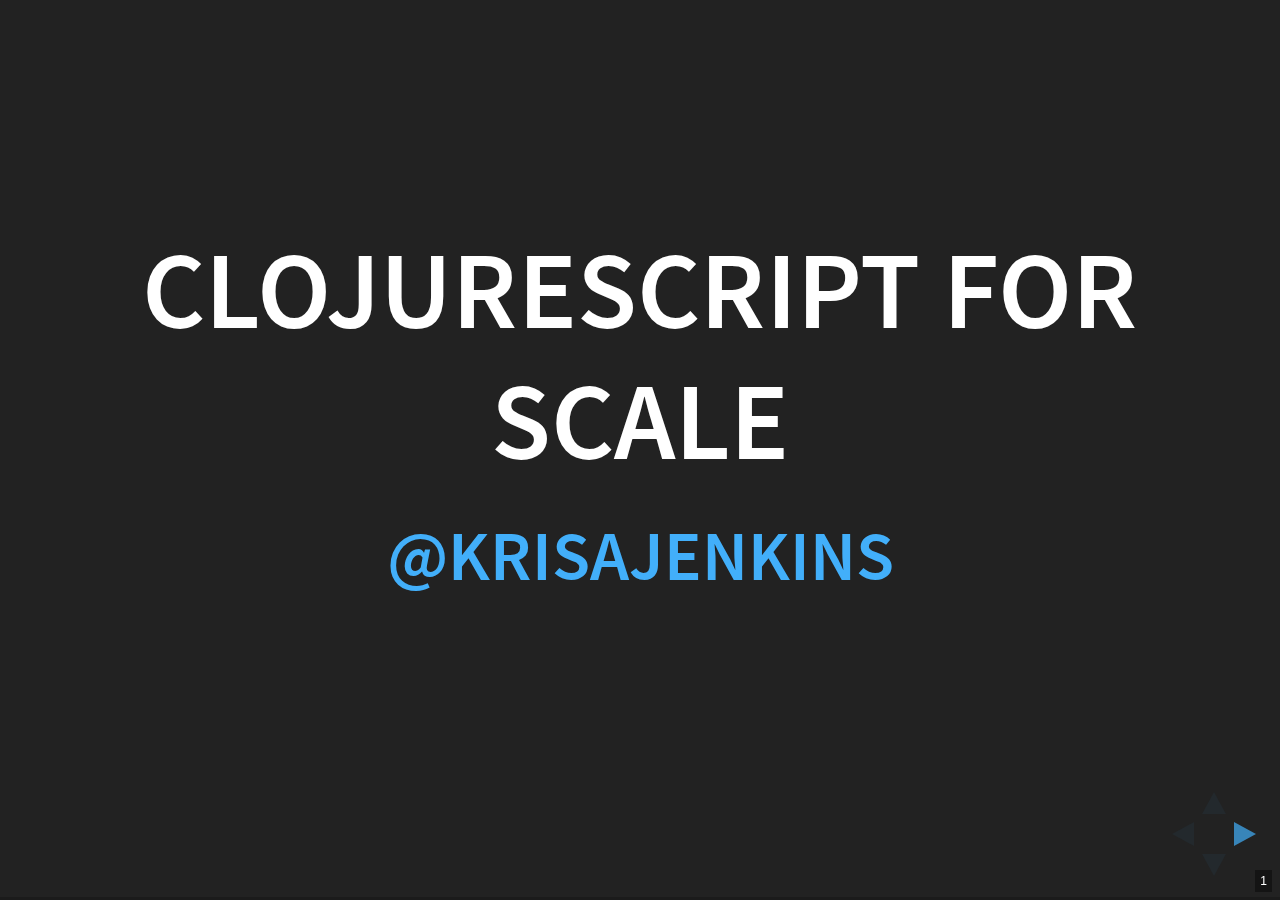
<file: index.html>
<!DOCTYPE html>
<html lang="en">
<head>
<meta charset="utf-8"/>
<title>ClojureScript for Scale</title>
<link rel="stylesheet" href="reveal.js/css/reveal.css"/>
<link rel="stylesheet" href="reveal.js/css/theme/black.css" id="theme"/>
<link rel="stylesheet" href="extra.css"/>
<!-- If the query includes 'print-pdf', include the PDF print sheet -->
<script>
    if( window.location.search.match( /print-pdf/gi ) ) {
        var link = document.createElement( 'link' );
        link.rel = 'stylesheet';
        link.type = 'text/css';
        link.href = 'reveal.js/css/print/pdf.css';
        document.getElementsByTagName( 'head' )[0].appendChild( link );
    }
</script>
</head>
<body>
<div class="reveal">
<div class="slides">
<section id="sec-title-slide">
<h1>ClojureScript for Scale</h1>
<h2></h2>
<h2><a href="mailto:@krisajenkins">@krisajenkins</a></h2>
<h2></h2>
</section>

<section>
<section id="slide-orgheadline11">
<h2 id="orgheadline11">Rendering is now a solved problem</h2>
<div class="outline-text-2" id="text-orgheadline11">
</div></section>
<section id="slide-orgheadline1">
<h3 id="orgheadline1">&#x2026;in theory</h3>

</section>
<section id="slide-orgheadline2">
<h3 id="orgheadline2">Pure Function</h3>
<div class="org-src-container">

<pre  class="src src-haskell"><span style="color: #66D9EF;">Data</span> <span style="color: #F92672; font-style: italic;">&#10230;</span> <span style="color: #66D9EF;">HTML</span>
</pre>
</div>

</section>
<section id="slide-orgheadline3">
<h3 id="orgheadline3">Sadly we stumble</h3>
</section>
<section id="slide-orgheadline4">
<h3 id="orgheadline4">Sadly we put business logic in the HTML</h3>
<div class="org-src-container">

<pre  class="src src-clojure"><span style="color: #66d9ef;">[</span><span style="color: #AE81FF;">:div</span> <span style="color: #a6e22e;">{</span><span style="color: #AE81FF;">:on-click</span>
       <span style="color: #e6db74;">(</span><span style="color: #66D9EF;">fn</span> <span style="color: #8f8f8f;">[</span>_<span style="color: #8f8f8f;">]</span>
         <span style="color: #8f8f8f;">(</span>go
           <span style="color: #f92672;">(</span><span style="color: #66D9EF;">let</span> <span style="color: #8f8f8f;">[</span>result <span style="color: #66d9ef;">(</span>&lt;! <span style="color: #A6E22E;">(</span><span style="color: #66D9EF;">rest</span><span style="color: #F8F8F2; background-color: #1B1D1E;">/</span>put-foo @foo<span style="color: #A6E22E;">)</span><span style="color: #66d9ef;">)</span><span style="color: #8f8f8f;">]</span>
             ...
             <span style="color: #8f8f8f;">(</span>swap! @foo update <span style="color: #AE81FF;">:stuff</span> result<span style="color: #8f8f8f;">)</span>
             ...<span style="color: #f92672;">)</span><span style="color: #8f8f8f;">)</span><span style="color: #e6db74;">)</span><span style="color: #a6e22e;">}</span><span style="color: #66d9ef;">]</span>
</pre>
</div>

</section>
<section id="slide-orgheadline5">
<h3 id="orgheadline5">Which means&#x2026;</h3>
<div class="org-src-container">

<pre  class="src src-haskell"><span style="color: #66D9EF;">Data</span> <span style="color: #F92672; font-style: italic;">&#10231;</span> <span style="color: #66D9EF;">HTML</span>
</pre>
</div>

<p>
( ຈ ﹏ ຈ )
</p>

</section>
<section id="slide-orgheadline6">
<h3 id="orgheadline6">Sadly we let the data come from Magicland</h3>
<div class="org-src-container">

<pre  class="src src-clojure"><span style="color: #66d9ef;">(</span><span style="color: #66D9EF;">defn</span> <span style="color: #F92672; font-style: italic;">some-view</span>
   <span style="color: #a6e22e;">[]</span>
   <span style="color: #a6e22e;">[</span><span style="color: #AE81FF;">:div</span> ...<span style="color: #a6e22e;">]</span><span style="color: #66d9ef;">)</span>
</pre>
</div>

</section>
<section id="slide-orgheadline7">
<h3 id="orgheadline7">Which means&#x2026;</h3>
<div class="org-src-container">

<pre  class="src src-haskell"><span style="color: #F92672;">...???...</span> <span style="color: #F92672;">&#10230;</span> <span style="color: #66D9EF;">HTML</span>
</pre>
</div>

<p>
໒( ◉ ‸ ◉ )७
</p>

</section>
<section id="slide-orgheadline8">
<h3 id="orgheadline8">Sadly we let the HTML talk to itself</h3>
<blockquote nil>
<p>
&#x2026;set up a core.async channel between your <code>tr</code> and <code>table</code> tags, then&#x2026;.
</p>
</blockquote>

</section>
<section id="slide-orgheadline9">
<h3 id="orgheadline9">Which means&#x2026;</h3>
<div class="org-src-container">

<pre  class="src src-haskell"><span style="color: #66D9EF;">Data</span> <span style="color: #F92672; font-style: italic;">&#10231;</span> <span style="color: #66d9ef;">(</span><span style="color: #66D9EF;">HTML</span> <span style="color: #F92672;">&#10231;</span> <span style="color: #66D9EF;">HTML</span><span style="color: #66d9ef;">)</span>
</pre>
</div>

<p>
┏༼ ◉ ╭╮ ◉༽┓
</p>

</section>
<section id="slide-orgheadline10">
<h3 id="orgheadline10">Rendering is a solved problem</h3>
<p>
&#x2026;.but we're throwing away the benefits.
</p>

<p>
(╯°□°）╯︵ (\ . 0 .)\
</p>

</section>
</section>
<section>
<section id="slide-orgheadline14">
<h2 id="orgheadline14">Pure Functions To The Rescue!</h2>
<ul>
<li>Pure functions are testable.</li>
<li>Pure functions are rational.</li>
<li>Pure functions scale.</li>

</ul>

<p>
╰(◕ᗜ◕)╯
</p>

</section>
<section id="slide-orgheadline12">
<h3 id="orgheadline12">Linear Control Flow To The Rescue!</h3>
<ul>
<li>Linear control flow matches our brains.</li>
<li>Linear control flow is debuggable.</li>
<li>Linear control flow scales.</li>

</ul>

<p>
∩༼˵☯‿☯˵༽つ¤=[]:::::&gt;
</p>

</section>
<section id="slide-orgheadline13">
<h3 id="orgheadline13">Decomplexition To The Rescue!</h3>
<ul>
<li>Separation</li>
<li>Separation</li>
<li>Separation</li>

</ul>

<p>
<i>╲</i>\╭⁞ ͡° ͜ʖ ͡° ⁞╮/\╱﻿\
</p>

</section>
</section>
<section>
<section id="slide-orgheadline22">
<h2 id="orgheadline22">What Would That Look Like?</h2>
<p>
ԅ⁞ ◑ ₒ ◑ ⁞ᓄ
</p>

</section>
<section id="slide-orgheadline15">
<h3 id="orgheadline15">A queue of things to do&#x2026;</h3>
<div class="org-src-container">

<pre  class="src src-clojure"><span style="color: #66d9ef;">(</span>message, message, message, message ...<span style="color: #66d9ef;">)</span>
</pre>
</div>

</section>
<section id="slide-orgheadline16">
<h3 id="orgheadline16">A function to move the world forward&#x2026;</h3>
<div class="org-src-container">

<pre  class="src src-clojure"><span style="color: #66d9ef;">(</span>process message app-state<span style="color: #66d9ef;">)</span> &#8658; new-app-state
</pre>
</div>

</section>
<section id="slide-orgheadline17">
<h3 id="orgheadline17">The rendering we know &amp; love&#x2026;</h3>
<div class="org-src-container">

<pre  class="src src-clojure"><span style="color: #66d9ef;">(</span>render app-state<span style="color: #66d9ef;">)</span>
</pre>
</div>

</section>
<section id="slide-orgheadline18">
<h3 id="orgheadline18">A mental Model</h3>
<div class="org-src-container">

<pre  class="src src-haskell">t0 <span style="color: #F92672; font-style: italic;">:</span> <span style="color: #66d9ef;">(</span><span style="color: #66D9EF;">Message</span><span style="color: #F92672;">,</span> <span style="color: #66D9EF;">Data</span><span style="color: #66d9ef;">)</span> <span style="color: #F92672;">&#10230;</span> <span style="color: #66D9EF;">NewData</span>
                         <span style="color: #F92672;">&#10230;</span> <span style="color: #66D9EF;">HTML</span>
             <span style="color: #F92672;">...</span>
t1 <span style="color: #F92672; font-style: italic;">:</span> <span style="color: #66d9ef;">(</span><span style="color: #66D9EF;">Message</span><span style="color: #F92672;">,</span> <span style="color: #66D9EF;">Data</span><span style="color: #66d9ef;">)</span> <span style="color: #F92672;">&#10230;</span> <span style="color: #66D9EF;">NewData</span>
                         <span style="color: #F92672;">&#10230;</span> <span style="color: #66D9EF;">HTML</span>
             <span style="color: #F92672;">...</span>
t2 <span style="color: #F92672; font-style: italic;">:</span> <span style="color: #66d9ef;">(</span><span style="color: #66D9EF;">Message</span><span style="color: #F92672;">,</span> <span style="color: #66D9EF;">Data</span><span style="color: #66d9ef;">)</span> <span style="color: #F92672;">&#10230;</span> <span style="color: #66D9EF;">NewData</span>
                         <span style="color: #F92672;">&#10230;</span> <span style="color: #66D9EF;">HTML</span>
</pre>
</div>

</section>
<section id="slide-orgheadline20">
<h3 id="orgheadline20">How do we do it?</h3>
<div class="outline-text-3" id="text-orgheadline20">
</div></section>
<section id="slide-orgheadline19">
<h4 id="orgheadline19">Core Yaysync</h4>
<p>
s( ^ ‿ ^)-b
</p>

<p>
&#x2026; <i>plus</i> data plain ol' data.
</p>

</section>
<section id="slide-orgheadline21">
<h3 id="orgheadline21">HTML is responsible for&#x2026;</h3>
<ul>
<li>Rendering</li>
<li><i>plus</i> letting the user send messages.</li>

</ul>

</section>
</section>
<section>
<section id="slide-orgheadline23">
<h2 id="orgheadline23">Show Me Some Code</h2>

<div class="figure">
<p><img src="./bruce.jpg" alt="bruce.jpg" />
</p>
</div>

</section>
</section>
<section>
<section id="slide-orgheadline29">
<h2 id="orgheadline29">The Modularisation Problem</h2>
<p>
¯\_| ✖ 〜 ✖ |_/¯
</p>

</section>
<section id="slide-orgheadline24">
<h3 id="orgheadline24">MVC When It's Simple</h3>
<div class="org-src-container">

<pre  class="src src-ascii">M --- C --- V
</pre>
</div>

</section>
<section id="slide-orgheadline25">
<h3 id="orgheadline25">MVC As It Grows</h3>
<div class="org-src-container">

<pre  class="src src-ascii">   M --- C --- V
              / \
             /   \
            /     \
           /       \
          /         \
         /           \
M - C - V     M - C - V
                     / \
                    /   \
                   /     \
                  /       \
                 /         \
                /           \
       M - C - V     M - C - V
</pre>
</div>

</section>
<section id="slide-orgheadline26">
<h3 id="orgheadline26">The mess is in the mix</h3>
<div class="org-src-container">

<pre  class="src src-haskell"><span style="color: #66D9EF;">Data</span> <span style="color: #F92672; font-style: italic;">&#10230;</span> <span style="color: #66D9EF;">HTML</span>

<span style="color: #F92672;">+</span>

<span style="color: #66D9EF;">MVC</span>

<span style="color: #F92672;">=</span>

<span style="color: #66D9EF;">MVC</span>
</pre>
</div>

</section>
<section id="slide-orgheadline27">
<h3 id="orgheadline27">Here's The Solution</h3>
<div class="org-src-container">

<pre  class="src src-haskell"><span style="color: #66D9EF;">Data</span> <span style="color: #F92672; font-style: italic;">&#10230;</span> <span style="color: #66D9EF;">HTML</span>

<span style="color: #F92672;">+</span>

<span style="color: #66D9EF;">Data</span> <span style="color: #F92672; font-style: italic;">&#10230;</span> <span style="color: #66D9EF;">HTML</span>

<span style="color: #F92672;">=</span>

<span style="color: #66D9EF;">Data</span> <span style="color: #F92672; font-style: italic;">&#10230;</span> <span style="color: #66D9EF;">HTML</span>
</pre>
</div>

</section>
<section id="slide-orgheadline28">
<h3 id="orgheadline28">Mix Things of The Same Kind</h3>
<div class="org-src-container">

<pre  class="src src-text">     M
    / \
   /   o
  m   / \
     m   m

     C
    / \
   /   o
  c   / \
     c   c

     V
    / \
   /   \
  v     v
         \
          \
           v

M --- C --- V
</pre>
</div>
</section>
</section>
<section>
<section id="slide-orgheadline30">
<h2 id="orgheadline30">Summary</h2>
<ul>
<li>We can make UIs <i>mostly</i> pure.</li>
<li>We can make <i>most</i> parts testable.</li>
<li>We can retain purity as we modularize.</li>
<li><p>
We <i>should</i> do all these things.
</p>

<p>
✿*∗˵╰༼✪ᗜ✪༽╯˵∗*✿
</p></li>

</ul>

</section>
</section>
<section>
<section id="slide-orgheadline31">
<h2 id="orgheadline31">Links</h2>
<ul>
<li>The Framework</li>

</ul>

<p>
<a href="https://github.com/krisajenkins/petrol">https://github.com/krisajenkins/petrol</a>
</p>

<ul>
<li>Elm Architecture</li>

</ul>

<p>
<a href="https://github.com/evancz/elm-architecture-tutorial">https://github.com/evancz/elm-architecture-tutorial</a>
</p>
</section>
</section>
</div>
</div>
<script src="reveal.js/lib/js/head.min.js"></script>
<script src="reveal.js/js/reveal.js"></script>

<script>
// Full list of configuration options available here:
// https://github.com/hakimel/reveal.js#configuration
Reveal.initialize({

controls: true,
progress: true,
history: true,
center: true,
slideNumber: true,
rollingLinks: false,
keyboard: true,
overview: true,

theme: Reveal.getQueryHash().theme, // available themes are in /css/theme
transition: Reveal.getQueryHash().transition || 'convex', // default/cube/page/concave/zoom/linear/fade/none
transitionSpeed: 'default',
multiplex: {
    secret: '', // null if client
    id: '', // id, obtained from socket.io server
    url: '' // Location of socket.io server
},

// Optional libraries used to extend on reveal.js
dependencies: [
 { src: 'reveal.js/lib/js/classList.js', condition: function() { return !document.body.classList; } },
 { src: 'reveal.js/plugin/markdown/marked.js', condition: function() { return !!document.querySelector( '[data-markdown]' ); } },
 { src: 'reveal.js/plugin/markdown/markdown.js', condition: function() { return !!document.querySelector( '[data-markdown]' ); } },
 { src: 'reveal.js/plugin/zoom-js/zoom.js', async: true, condition: function() { return !!document.body.classList; } },
 { src: 'reveal.js/plugin/notes/notes.js', async: true, condition: function() { return !!document.body.classList; } }]
});
</script>
</body>
</html>
</file>
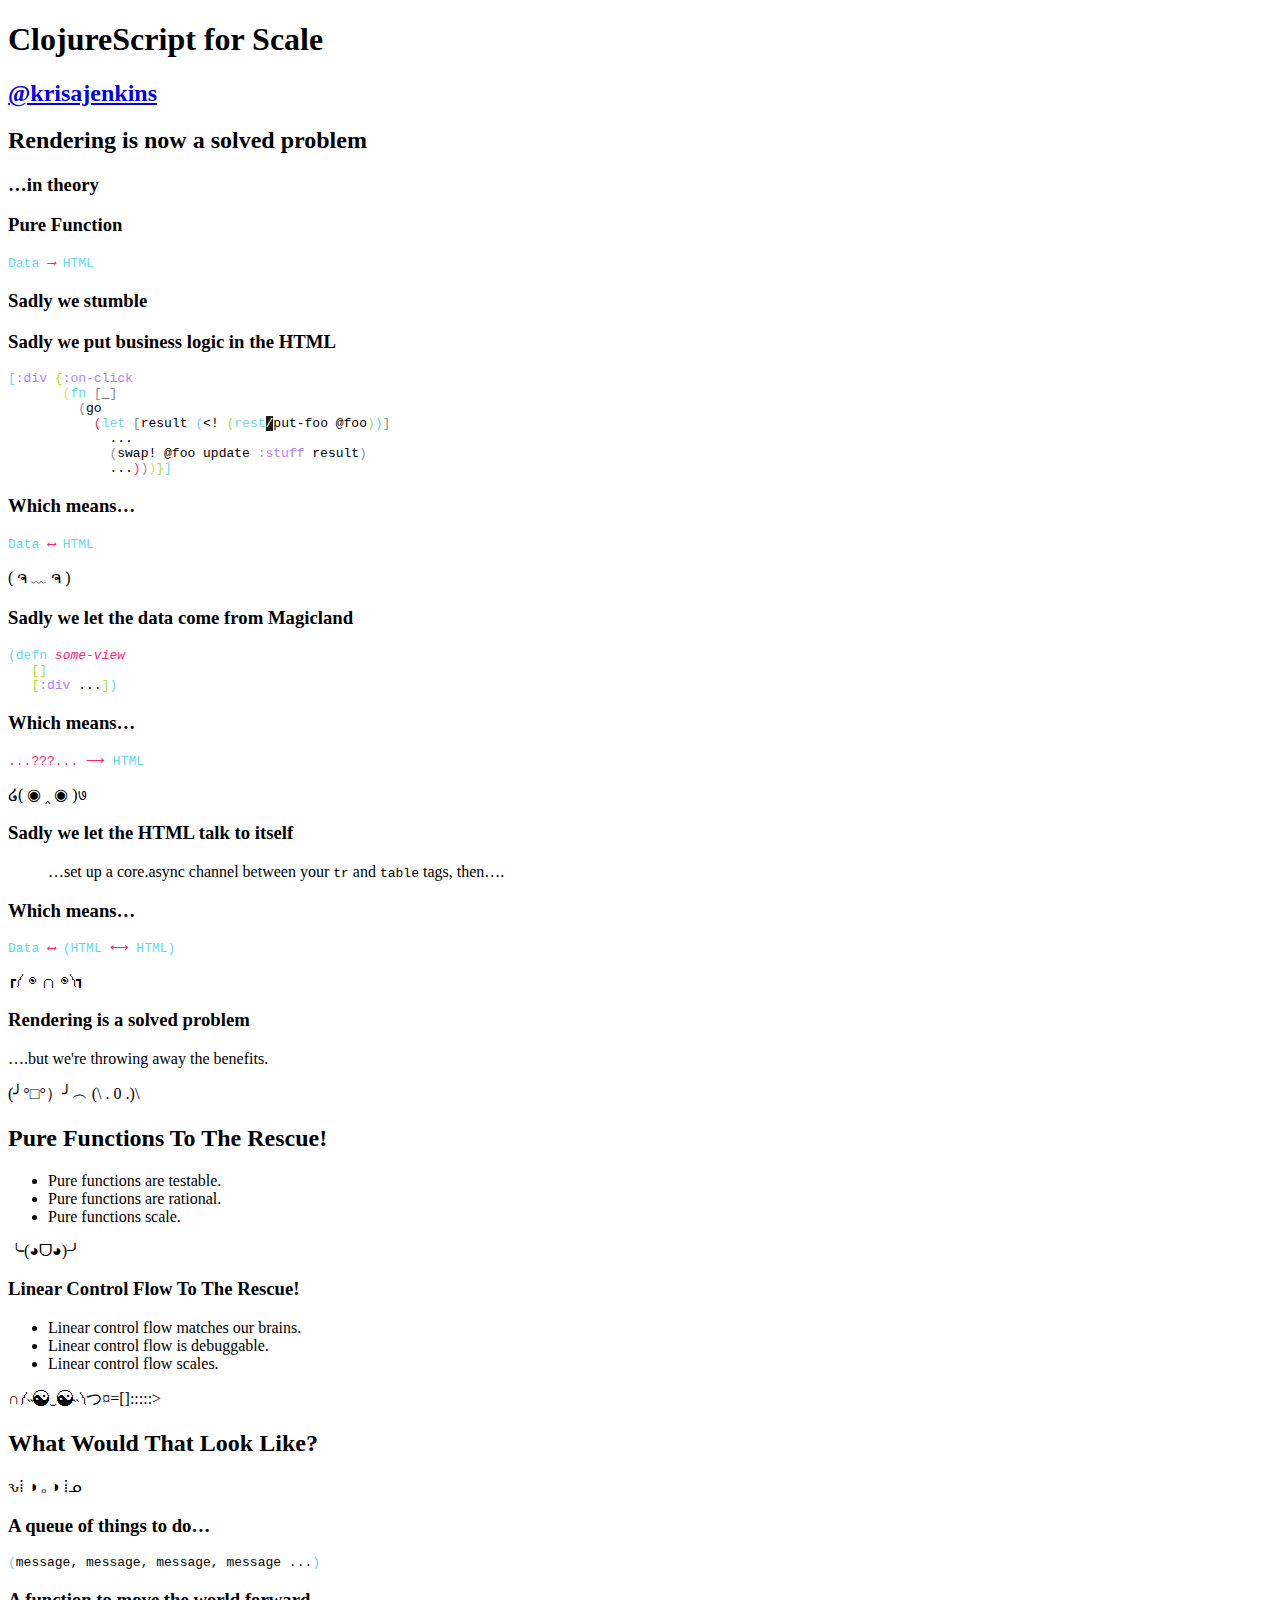
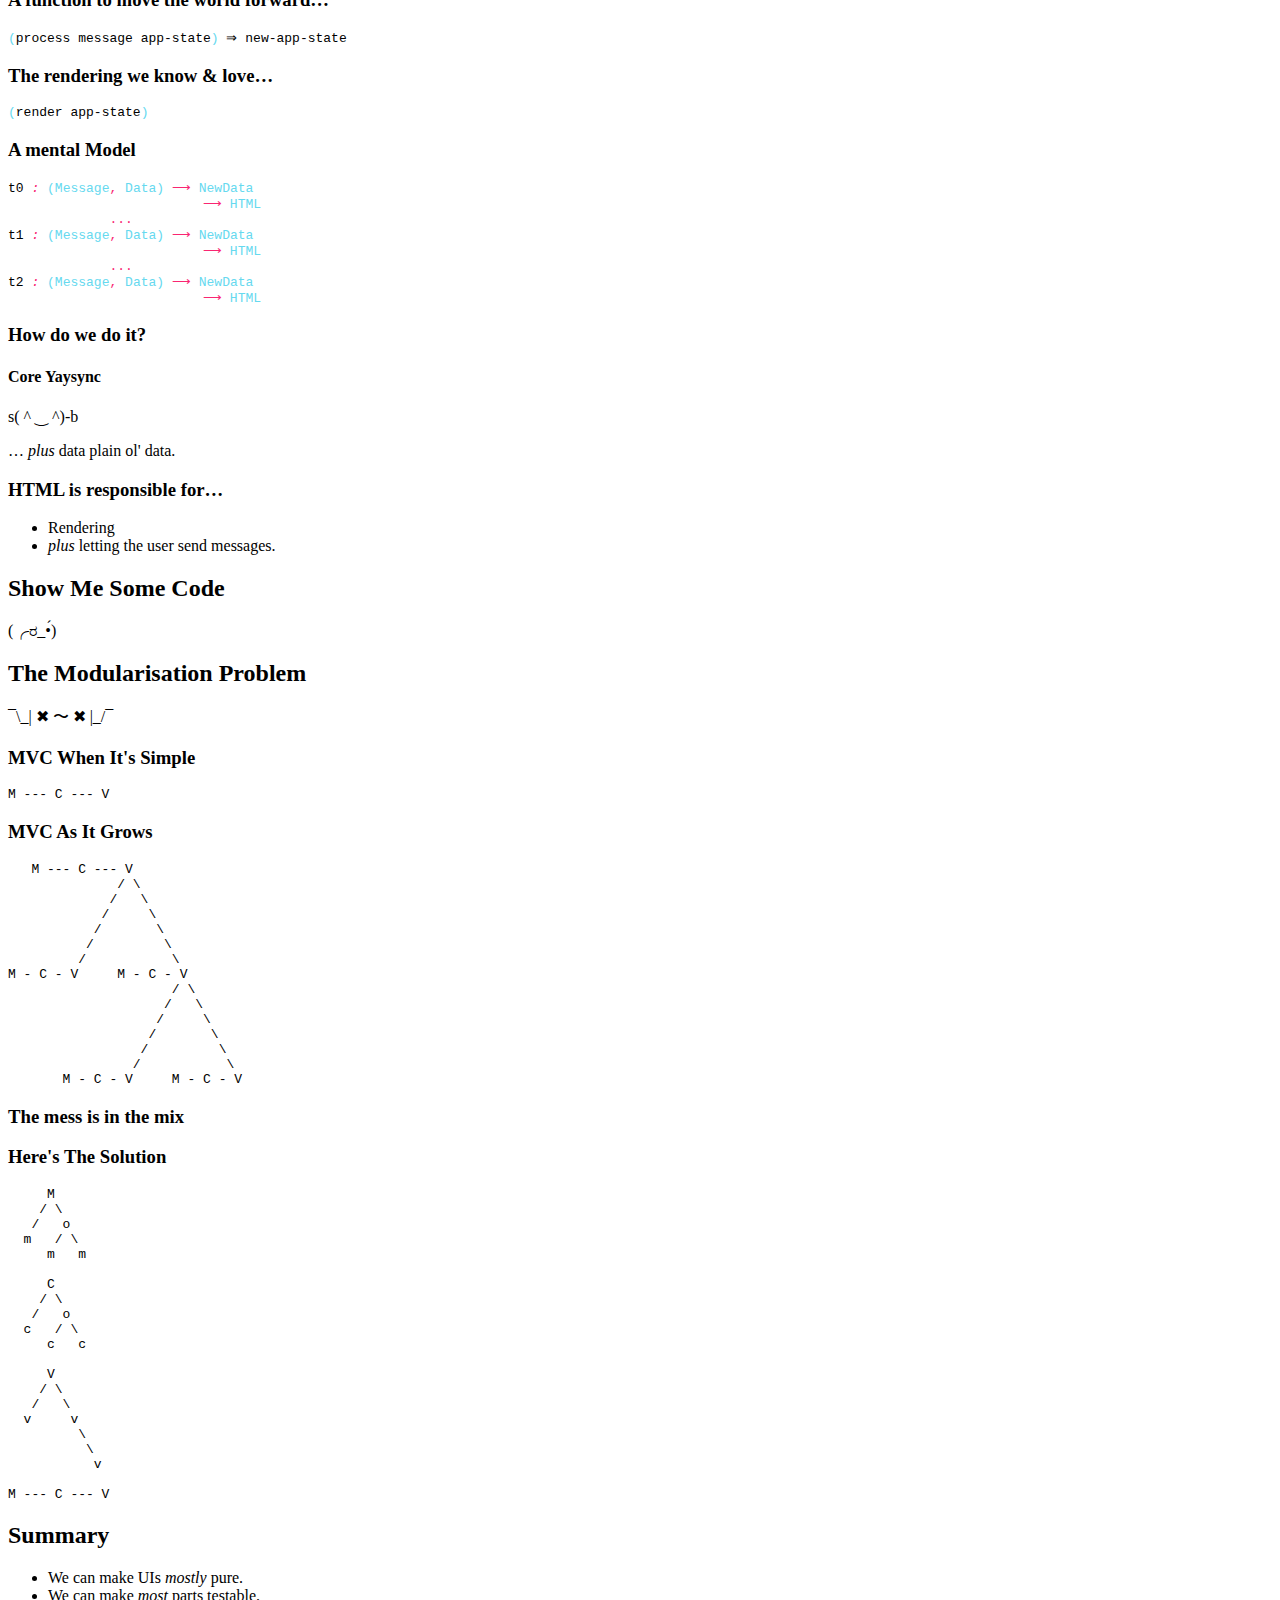
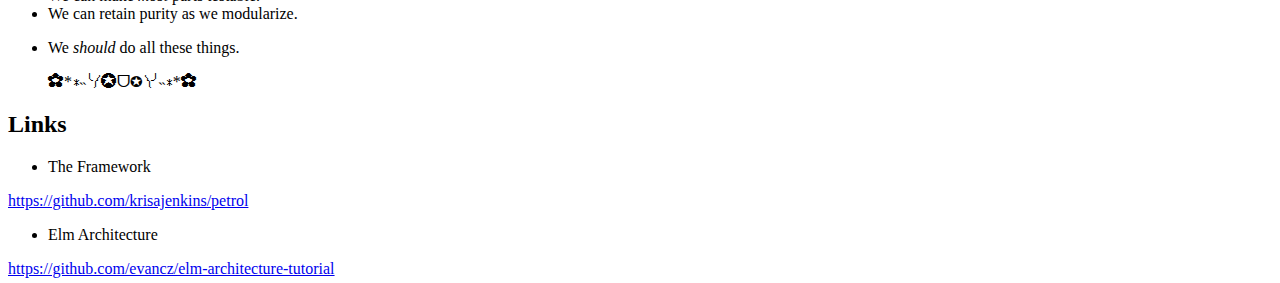
<file: reveal.js/ClojureScriptForScale.html>
<!DOCTYPE html>
<html lang="en">
<head>
<meta charset="utf-8"/>
<title>ClojureScript for Scale</title>
<link rel="stylesheet" href="file:///Users/kris/Work/ThirdParty/reveal.js/css/reveal.css"/>
<link rel="stylesheet" href="file:///Users/kris/Work/ThirdParty/reveal.js/css/theme/black.css" id="theme"/>
<link rel="stylesheet" href=""/>
<!-- If the query includes 'print-pdf', include the PDF print sheet -->
<script>
    if( window.location.search.match( /print-pdf/gi ) ) {
        var link = document.createElement( 'link' );
        link.rel = 'stylesheet';
        link.type = 'text/css';
        link.href = 'file:///Users/kris/Work/ThirdParty/reveal.js/css/print/pdf.css';
        document.getElementsByTagName( 'head' )[0].appendChild( link );
    }
</script>
</head>
<body>
<div class="reveal">
<div class="slides">
<section id="sec-title-slide">
<h1>ClojureScript for Scale</h1>
<h2></h2>
<h2><a href="mailto:@krisajenkins">@krisajenkins</a></h2>
<h2></h2>
</section>

<section>
<section id="slide-orgheadline11">
<h2 id="orgheadline11">Rendering is now a solved problem</h2>
<div class="outline-text-2" id="text-orgheadline11">
</div></section>
<section id="slide-orgheadline1">
<h3 id="orgheadline1">&#x2026;in theory</h3>

</section>
<section id="slide-orgheadline2">
<h3 id="orgheadline2">Pure Function</h3>
<div class="org-src-container">

<pre  class="src src-haskell"><span style="color: #66D9EF;">Data</span> <span style="color: #F92672; font-style: italic;">&#10230;</span> <span style="color: #66D9EF;">HTML</span>
</pre>
</div>

</section>
<section id="slide-orgheadline3">
<h3 id="orgheadline3">Sadly we stumble</h3>
</section>
<section id="slide-orgheadline4">
<h3 id="orgheadline4">Sadly we put business logic in the HTML</h3>
<div class="org-src-container">

<pre  class="src src-clojure"><span style="color: #66d9ef;">[</span><span style="color: #AE81FF;">:div</span> <span style="color: #a6e22e;">{</span><span style="color: #AE81FF;">:on-click</span>
       <span style="color: #e6db74;">(</span><span style="color: #66D9EF;">fn</span> <span style="color: #8f8f8f;">[</span>_<span style="color: #8f8f8f;">]</span>
         <span style="color: #8f8f8f;">(</span>go
           <span style="color: #f92672;">(</span><span style="color: #66D9EF;">let</span> <span style="color: #8f8f8f;">[</span>result <span style="color: #66d9ef;">(</span>&lt;! <span style="color: #A6E22E;">(</span><span style="color: #66D9EF;">rest</span><span style="color: #F8F8F2; background-color: #1B1D1E;">/</span>put-foo @foo<span style="color: #A6E22E;">)</span><span style="color: #66d9ef;">)</span><span style="color: #8f8f8f;">]</span>
             ...
             <span style="color: #8f8f8f;">(</span>swap! @foo update <span style="color: #AE81FF;">:stuff</span> result<span style="color: #8f8f8f;">)</span>
             ...<span style="color: #f92672;">)</span><span style="color: #8f8f8f;">)</span><span style="color: #e6db74;">)</span><span style="color: #a6e22e;">}</span><span style="color: #66d9ef;">]</span>
</pre>
</div>

</section>
<section id="slide-orgheadline5">
<h3 id="orgheadline5">Which means&#x2026;</h3>
<div class="org-src-container">

<pre  class="src src-haskell"><span style="color: #66D9EF;">Data</span> <span style="color: #F92672; font-style: italic;">&#10231;</span> <span style="color: #66D9EF;">HTML</span>
</pre>
</div>

<p>
( ຈ ﹏ ຈ )
</p>

</section>
<section id="slide-orgheadline6">
<h3 id="orgheadline6">Sadly we let the data come from Magicland</h3>
<div class="org-src-container">

<pre  class="src src-clojure"><span style="color: #66d9ef;">(</span><span style="color: #66D9EF;">defn</span> <span style="color: #F92672; font-style: italic;">some-view</span>
   <span style="color: #a6e22e;">[]</span>
   <span style="color: #a6e22e;">[</span><span style="color: #AE81FF;">:div</span> ...<span style="color: #a6e22e;">]</span><span style="color: #66d9ef;">)</span>
</pre>
</div>

</section>
<section id="slide-orgheadline7">
<h3 id="orgheadline7">Which means&#x2026;</h3>
<div class="org-src-container">

<pre  class="src src-haskell"><span style="color: #F92672;">...???...</span> <span style="color: #F92672;">&#10230;</span> <span style="color: #66D9EF;">HTML</span>
</pre>
</div>

<p>
໒( ◉ ‸ ◉ )७
</p>

</section>
<section id="slide-orgheadline8">
<h3 id="orgheadline8">Sadly we let the HTML talk to itself</h3>
<blockquote nil>
<p>
&#x2026;set up a core.async channel between your <code>tr</code> and <code>table</code> tags, then&#x2026;.
</p>
</blockquote>

</section>
<section id="slide-orgheadline9">
<h3 id="orgheadline9">Which means&#x2026;</h3>
<div class="org-src-container">

<pre  class="src src-haskell"><span style="color: #66D9EF;">Data</span> <span style="color: #F92672; font-style: italic;">&#10231;</span> <span style="color: #66d9ef;">(</span><span style="color: #66D9EF;">HTML</span> <span style="color: #F92672;">&#10231;</span> <span style="color: #66D9EF;">HTML</span><span style="color: #66d9ef;">)</span>
</pre>
</div>

<p>
┏༼ ◉ ╭╮ ◉༽┓
</p>

</section>
<section id="slide-orgheadline10">
<h3 id="orgheadline10">Rendering is a solved problem</h3>
<p>
&#x2026;.but we're throwing away the benefits.
</p>

<p>
(╯°□°）╯︵ (\ . 0 .)\
</p>

</section>
</section>
<section>
<section id="slide-orgheadline13">
<h2 id="orgheadline13">Pure Functions To The Rescue!</h2>
<ul>
<li>Pure functions are testable.</li>
<li>Pure functions are rational.</li>
<li>Pure functions scale.</li>

</ul>

<p>
╰(◕ᗜ◕)╯
</p>

</section>
<section id="slide-orgheadline12">
<h3 id="orgheadline12">Linear Control Flow To The Rescue!</h3>
<ul>
<li>Linear control flow matches our brains.</li>
<li>Linear control flow is debuggable.</li>
<li>Linear control flow scales.</li>

</ul>

<p>
∩༼˵☯‿☯˵༽つ¤=[]:::::&gt;
</p>

</section>
</section>
<section>
<section id="slide-orgheadline21">
<h2 id="orgheadline21">What Would That Look Like?</h2>
<p>
ԅ⁞ ◑ ₒ ◑ ⁞ᓄ
</p>

</section>
<section id="slide-orgheadline14">
<h3 id="orgheadline14">A queue of things to do&#x2026;</h3>
<div class="org-src-container">

<pre  class="src src-clojure"><span style="color: #66d9ef;">(</span>message, message, message, message ...<span style="color: #66d9ef;">)</span>
</pre>
</div>

</section>
<section id="slide-orgheadline15">
<h3 id="orgheadline15">A function to move the world forward&#x2026;</h3>
<div class="org-src-container">

<pre  class="src src-clojure"><span style="color: #66d9ef;">(</span>process message app-state<span style="color: #66d9ef;">)</span> &#8658; new-app-state
</pre>
</div>

</section>
<section id="slide-orgheadline16">
<h3 id="orgheadline16">The rendering we know &amp; love&#x2026;</h3>
<div class="org-src-container">

<pre  class="src src-clojure"><span style="color: #66d9ef;">(</span>render app-state<span style="color: #66d9ef;">)</span>
</pre>
</div>

</section>
<section id="slide-orgheadline17">
<h3 id="orgheadline17">A mental Model</h3>
<div class="org-src-container">

<pre  class="src src-haskell">t0 <span style="color: #F92672; font-style: italic;">:</span> <span style="color: #66d9ef;">(</span><span style="color: #66D9EF;">Message</span><span style="color: #F92672;">,</span> <span style="color: #66D9EF;">Data</span><span style="color: #66d9ef;">)</span> <span style="color: #F92672;">&#10230;</span> <span style="color: #66D9EF;">NewData</span>
                         <span style="color: #F92672;">&#10230;</span> <span style="color: #66D9EF;">HTML</span>
             <span style="color: #F92672;">...</span>
t1 <span style="color: #F92672; font-style: italic;">:</span> <span style="color: #66d9ef;">(</span><span style="color: #66D9EF;">Message</span><span style="color: #F92672;">,</span> <span style="color: #66D9EF;">Data</span><span style="color: #66d9ef;">)</span> <span style="color: #F92672;">&#10230;</span> <span style="color: #66D9EF;">NewData</span>
                         <span style="color: #F92672;">&#10230;</span> <span style="color: #66D9EF;">HTML</span>
             <span style="color: #F92672;">...</span>
t2 <span style="color: #F92672; font-style: italic;">:</span> <span style="color: #66d9ef;">(</span><span style="color: #66D9EF;">Message</span><span style="color: #F92672;">,</span> <span style="color: #66D9EF;">Data</span><span style="color: #66d9ef;">)</span> <span style="color: #F92672;">&#10230;</span> <span style="color: #66D9EF;">NewData</span>
                         <span style="color: #F92672;">&#10230;</span> <span style="color: #66D9EF;">HTML</span>
</pre>
</div>

</section>
<section id="slide-orgheadline19">
<h3 id="orgheadline19">How do we do it?</h3>
<div class="outline-text-3" id="text-orgheadline19">
</div></section>
<section id="slide-orgheadline18">
<h4 id="orgheadline18">Core Yaysync</h4>
<p>
s( ^ ‿ ^)-b
</p>

<p>
&#x2026; <i>plus</i> data plain ol' data.
</p>

</section>
<section id="slide-orgheadline20">
<h3 id="orgheadline20">HTML is responsible for&#x2026;</h3>
<ul>
<li>Rendering</li>
<li><i>plus</i> letting the user send messages.</li>

</ul>

</section>
</section>
<section>
<section id="slide-orgheadline22">
<h2 id="orgheadline22">Show Me Some Code</h2>
<p>
(╭ರ_•́)
</p>

</section>
</section>
<section>
<section id="slide-orgheadline27">
<h2 id="orgheadline27">The Modularisation Problem</h2>
<p>
¯\_| ✖ 〜 ✖ |_/¯
</p>

</section>
<section id="slide-orgheadline23">
<h3 id="orgheadline23">MVC When It's Simple</h3>
<div class="org-src-container">

<pre  class="src src-ascii">M --- C --- V
</pre>
</div>

</section>
<section id="slide-orgheadline24">
<h3 id="orgheadline24">MVC As It Grows</h3>
<div class="org-src-container">

<pre  class="src src-ascii">   M --- C --- V
              / \
             /   \
            /     \
           /       \
          /         \
         /           \
M - C - V     M - C - V
                     / \
                    /   \
                   /     \
                  /       \
                 /         \
                /           \
       M - C - V     M - C - V
</pre>
</div>

</section>
<section id="slide-orgheadline25">
<h3 id="orgheadline25">The mess is in the mix</h3>

</section>
<section id="slide-orgheadline26">
<h3 id="orgheadline26">Here's The Solution</h3>
<div class="org-src-container">

<pre  class="src src-text">     M
    / \
   /   o
  m   / \
     m   m

     C
    / \
   /   o
  c   / \
     c   c

     V
    / \
   /   \
  v     v
         \
          \
           v

M --- C --- V
</pre>
</div>
</section>
</section>
<section>
<section id="slide-orgheadline28">
<h2 id="orgheadline28">Summary</h2>
<ul>
<li>We can make UIs <i>mostly</i> pure.</li>
<li>We can make <i>most</i> parts testable.</li>
<li>We can retain purity as we modularize.</li>
<li><p>
We <i>should</i> do all these things.
</p>

<p>
✿*∗˵╰༼✪ᗜ✪༽╯˵∗*✿
</p></li>

</ul>

</section>
</section>
<section>
<section id="slide-orgheadline29">
<h2 id="orgheadline29">Links</h2>
<ul>
<li>The Framework</li>

</ul>

<p>
<a href="https://github.com/krisajenkins/petrol">https://github.com/krisajenkins/petrol</a>
</p>

<ul>
<li>Elm Architecture</li>

</ul>

<p>
<a href="https://github.com/evancz/elm-architecture-tutorial">https://github.com/evancz/elm-architecture-tutorial</a>
</p>
</section>
</section>
</div>
</div>
<script src="file:///Users/kris/Work/ThirdParty/reveal.js/lib/js/head.min.js"></script>
<script src="file:///Users/kris/Work/ThirdParty/reveal.js/js/reveal.js"></script>

<script>
// Full list of configuration options available here:
// https://github.com/hakimel/reveal.js#configuration
Reveal.initialize({

controls: true,
progress: true,
history: true,
center: true,
slideNumber: true,
rollingLinks: false,
keyboard: true,
overview: true,

theme: Reveal.getQueryHash().theme, // available themes are in /css/theme
transition: Reveal.getQueryHash().transition || 'convex', // default/cube/page/concave/zoom/linear/fade/none
transitionSpeed: 'default',
multiplex: {
    secret: '', // null if client
    id: '', // id, obtained from socket.io server
    url: '' // Location of socket.io server
},

// Optional libraries used to extend on reveal.js
dependencies: [
 { src: 'file:///Users/kris/Work/ThirdParty/reveal.js/lib/js/classList.js', condition: function() { return !document.body.classList; } },
 { src: 'file:///Users/kris/Work/ThirdParty/reveal.js/plugin/markdown/marked.js', condition: function() { return !!document.querySelector( '[data-markdown]' ); } },
 { src: 'file:///Users/kris/Work/ThirdParty/reveal.js/plugin/markdown/markdown.js', condition: function() { return !!document.querySelector( '[data-markdown]' ); } },
 { src: 'file:///Users/kris/Work/ThirdParty/reveal.js/plugin/zoom-js/zoom.js', async: true, condition: function() { return !!document.body.classList; } },
 { src: 'file:///Users/kris/Work/ThirdParty/reveal.js/plugin/notes/notes.js', async: true, condition: function() { return !!document.body.classList; } }]
});
</script>
</body>
</html>
</file>
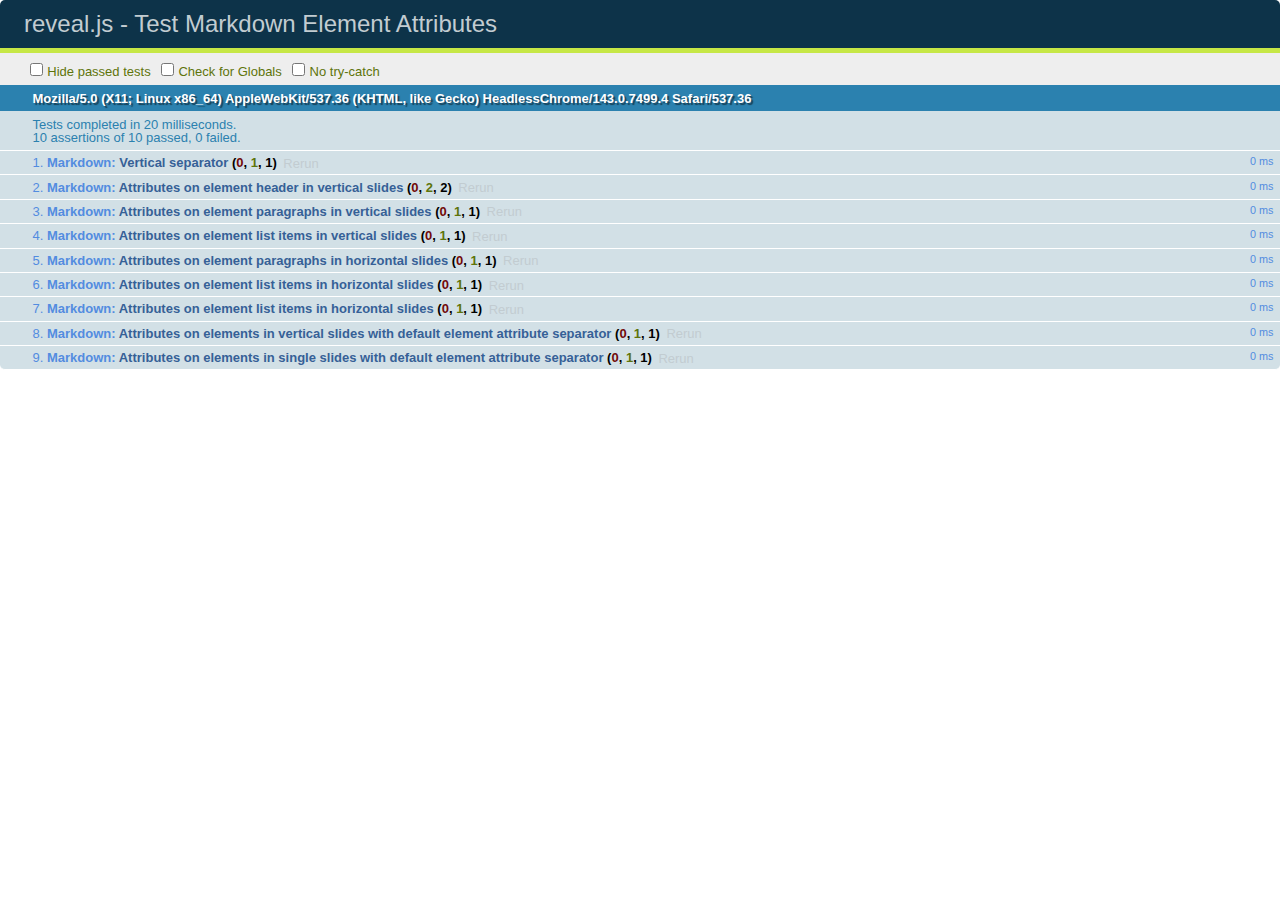
<file: reveal.js/test/test-markdown-element-attributes.html>
<!doctype html>
<html lang="en">

	<head>
		<meta charset="utf-8">

		<title>reveal.js - Test Markdown Element Attributes</title>

		<link rel="stylesheet" href="../css/reveal.css">
		<link rel="stylesheet" href="qunit-1.12.0.css">
	</head>

	<body style="overflow: auto;">

		<div id="qunit"></div>
		<div id="qunit-fixture"></div>

		<div class="reveal" style="display: none;">

			<div class="slides">

				<!-- <section data-markdown="example.md" data-separator="^\n\n\n" data-separator-vertical="^\n\n"></section> -->

				<!-- Slides are separated by newline + three dashes + newline, vertical slides identical but two dashes -->
				<section data-markdown data-separator="^\n---\n$" data-separator-vertical="^\n--\n$" data-element-attributes="{_\s*?([^}]+?)}">>
					<script type="text/template">
						## Slide 1.1
						<!-- {_class="fragment fade-out" data-fragment-index="1"} -->

						--

						## Slide 1.2
						<!-- {_class="fragment shrink"} -->

						Paragraph 1
						<!-- {_class="fragment grow"} -->

						Paragraph 2
						<!-- {_class="fragment grow"} -->

						- list item 1 <!-- {_class="fragment grow"} -->
						- list item 2 <!-- {_class="fragment grow"} -->
						- list item 3 <!-- {_class="fragment grow"} -->


						---

						## Slide 2


						Paragraph 1.2  
						multi-line <!-- {_class="fragment highlight-red"} -->

						Paragraph 2.2 <!-- {_class="fragment highlight-red"} -->

						Paragraph 2.3 <!-- {_class="fragment highlight-red"} -->

						Paragraph 2.4 <!-- {_class="fragment highlight-red"} -->

						- list item 1 <!-- {_class="fragment highlight-green"} -->
						- list item 2<!-- {_class="fragment highlight-green"} -->
						- list item 3<!-- {_class="fragment highlight-green"} -->
						- list item 4
						<!-- {_class="fragment highlight-green"} -->
						- list item 5<!-- {_class="fragment highlight-green"} -->

						Test

						![Example Picture](examples/assets/image2.png)
						<!-- {_class="reveal stretch"} -->

					</script>
				</section>



				<section 	data-markdown data-separator="^\n\n\n"
									data-separator-vertical="^\n\n"
									data-separator-notes="^Note:"
									data-charset="utf-8">
					<script type="text/template">
						# Test attributes in Markdown with default separator
						## Slide 1 Def <!-- .element: class="fragment highlight-red" data-fragment-index="1" -->


						## Slide 2 Def
						<!-- .element: class="fragment highlight-red" -->

					</script>
				</section>

				<section data-markdown>
				  <script type="text/template">
					## Hello world
					A paragraph
					<!-- .element: class="fragment highlight-blue" -->
				  </script>
				</section>

				<section data-markdown>
				  <script type="text/template">
					## Hello world

					Multiple  
					Line
					<!-- .element: class="fragment highlight-blue" -->
				  </script>
				</section>

				<section data-markdown>
				  <script type="text/template">
					## Hello world

					Test<!-- .element: class="fragment highlight-blue" -->

					More Test
				  </script>
				</section>


			</div>

		</div>

		<script src="../lib/js/head.min.js"></script>
		<script src="../js/reveal.js"></script>
		<script src="../plugin/markdown/marked.js"></script>
		<script src="../plugin/markdown/markdown.js"></script>
		<script src="qunit-1.12.0.js"></script>

		<script src="test-markdown-element-attributes.js"></script>

	</body>
</html>
</file>
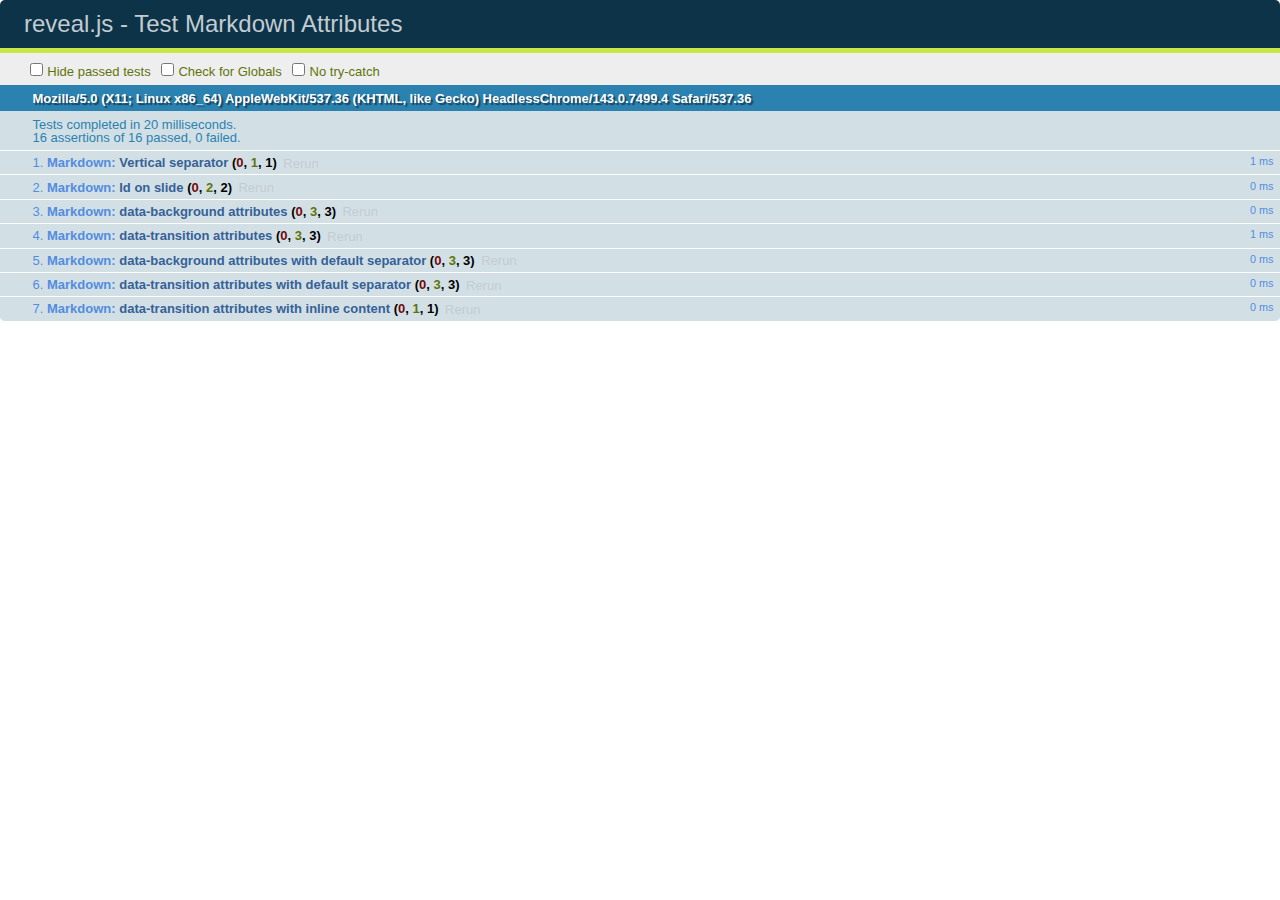
<file: reveal.js/test/test-markdown-slide-attributes.html>
<!doctype html>
<html lang="en">

	<head>
		<meta charset="utf-8">

		<title>reveal.js - Test Markdown Attributes</title>

		<link rel="stylesheet" href="../css/reveal.css">
		<link rel="stylesheet" href="qunit-1.12.0.css">
	</head>

	<body style="overflow: auto;">

		<div id="qunit"></div>
		<div id="qunit-fixture"></div>

		<div class="reveal" style="display: none;">

			<div class="slides">

				<!-- <section data-markdown="example.md" data-separator="^\n\n\n" data-separator-vertical="^\n\n"></section> -->

				<!-- Slides are separated by three lines, vertical slides by two lines, attributes are one any line starting with (spaces and) two dashes -->
				<section 	data-markdown data-separator="^\n\n\n"
									data-separator-vertical="^\n\n"
									data-separator-notes="^Note:"
									data-attributes="--\s(.*?)$"
									data-charset="utf-8">
					<script type="text/template">
						# Test attributes in Markdown
						## Slide 1



						## Slide 2
						<!-- -- id="slide2" data-transition="zoom" data-background="#A0C66B" -->


						## Slide 2.1
						<!-- -- data-background="#ff0000" data-transition="fade" -->


						## Slide 2.2
						[Link to Slide2](#/slide2)



						## Slide 3
						<!-- -- data-transition="zoom" data-background="#C6916B" -->



						## Slide 4
					</script>
				</section>

				<section 	data-markdown data-separator="^\n\n\n"
									data-separator-vertical="^\n\n"
									data-separator-notes="^Note:"
									data-charset="utf-8">
					<script type="text/template">
						# Test attributes in Markdown with default separator
						## Slide 1 Def



						## Slide 2 Def
						<!-- .slide: id="slide2def" data-transition="concave" data-background="#A7C66B" -->


						## Slide 2.1 Def
						<!-- .slide: data-background="#f70000" data-transition="page" -->


						## Slide 2.2 Def
						[Link to Slide2](#/slide2def)



						## Slide 3 Def
						<!-- .slide: data-transition="concave" data-background="#C7916B" -->



						## Slide 4
					</script>
				</section>

				<section data-markdown>
					<script type="text/template">
						<!-- .slide: data-background="#ff0000" -->
						## Hello world
					</script>
				</section>

				<section data-markdown>
					<script type="text/template">
						## Hello world
						<!-- .slide: data-background="#ff0000" -->
					</script>
				</section>

				<section data-markdown>
					<script type="text/template">
						## Hello world

						Test
						<!-- .slide: data-background="#ff0000" -->

						More Test
					</script>
				</section>

			</div>

		</div>

		<script src="../lib/js/head.min.js"></script>
		<script src="../js/reveal.js"></script>
		<script src="../plugin/markdown/marked.js"></script>
		<script src="../plugin/markdown/markdown.js"></script>
		<script src="qunit-1.12.0.js"></script>

		<script src="test-markdown-slide-attributes.js"></script>

	</body>
</html>
</file>
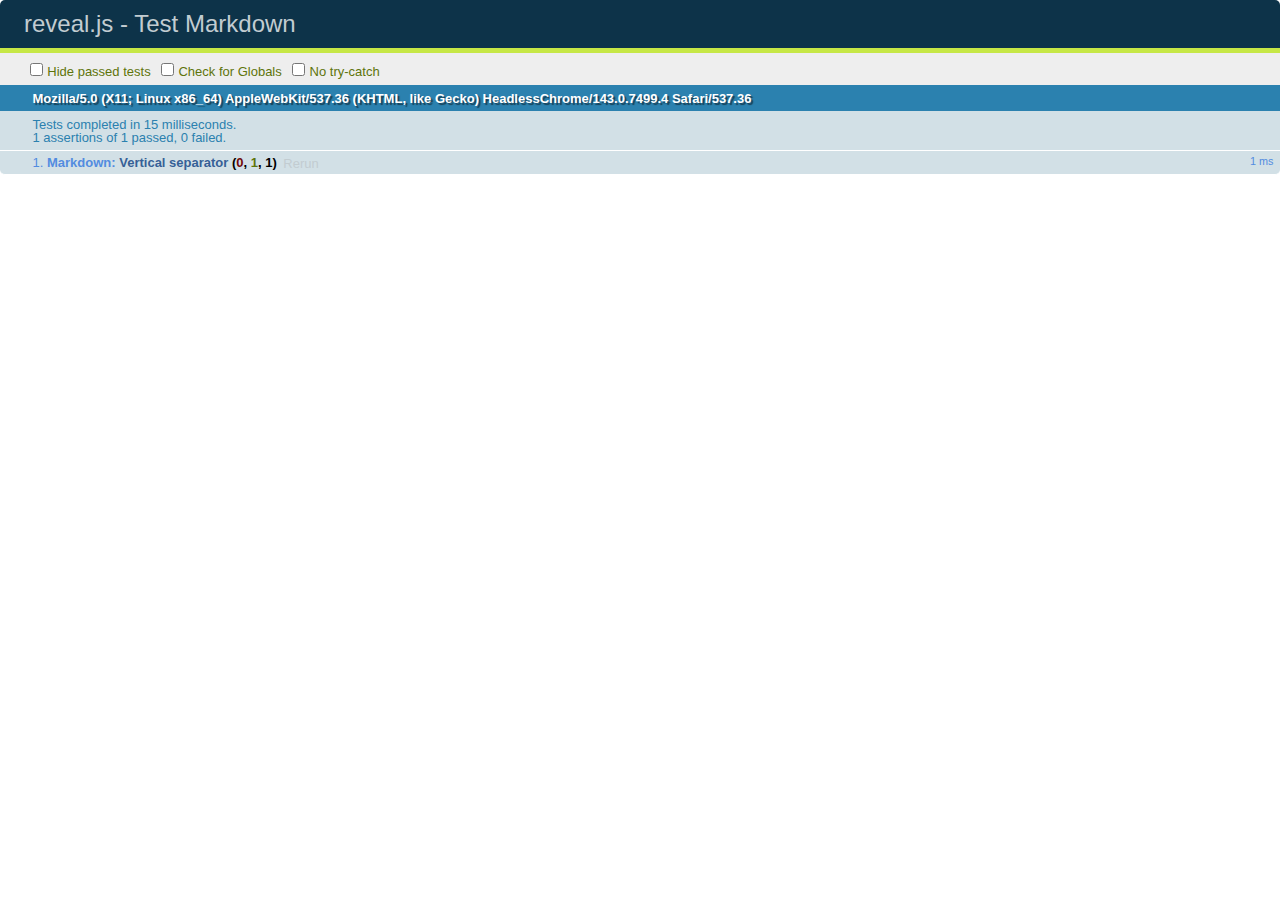
<file: reveal.js/test/test-markdown.html>
<!doctype html>
<html lang="en">

	<head>
		<meta charset="utf-8">

		<title>reveal.js - Test Markdown</title>

		<link rel="stylesheet" href="../css/reveal.css">
		<link rel="stylesheet" href="qunit-1.12.0.css">
	</head>

	<body style="overflow: auto;">

		<div id="qunit"></div>
  		<div id="qunit-fixture"></div>

		<div class="reveal" style="display: none;">

			<div class="slides">

				<!-- <section data-markdown="example.md" data-separator="^\n\n\n" data-separator-vertical="^\n\n"></section> -->

				<!-- Slides are separated by newline + three dashes + newline, vertical slides identical but two dashes -->
				<section data-markdown data-separator="^\n---\n$" data-separator-vertical="^\n--\n$">
					<script type="text/template">
						## Slide 1.1

						--

						## Slide 1.2

						---

						## Slide 2
					</script>
				</section>

			</div>

		</div>

		<script src="../lib/js/head.min.js"></script>
		<script src="../js/reveal.js"></script>
		<script src="../plugin/markdown/marked.js"></script>
		<script src="../plugin/markdown/markdown.js"></script>
		<script src="qunit-1.12.0.js"></script>

		<script src="test-markdown.js"></script>

	</body>
</html>
</file>
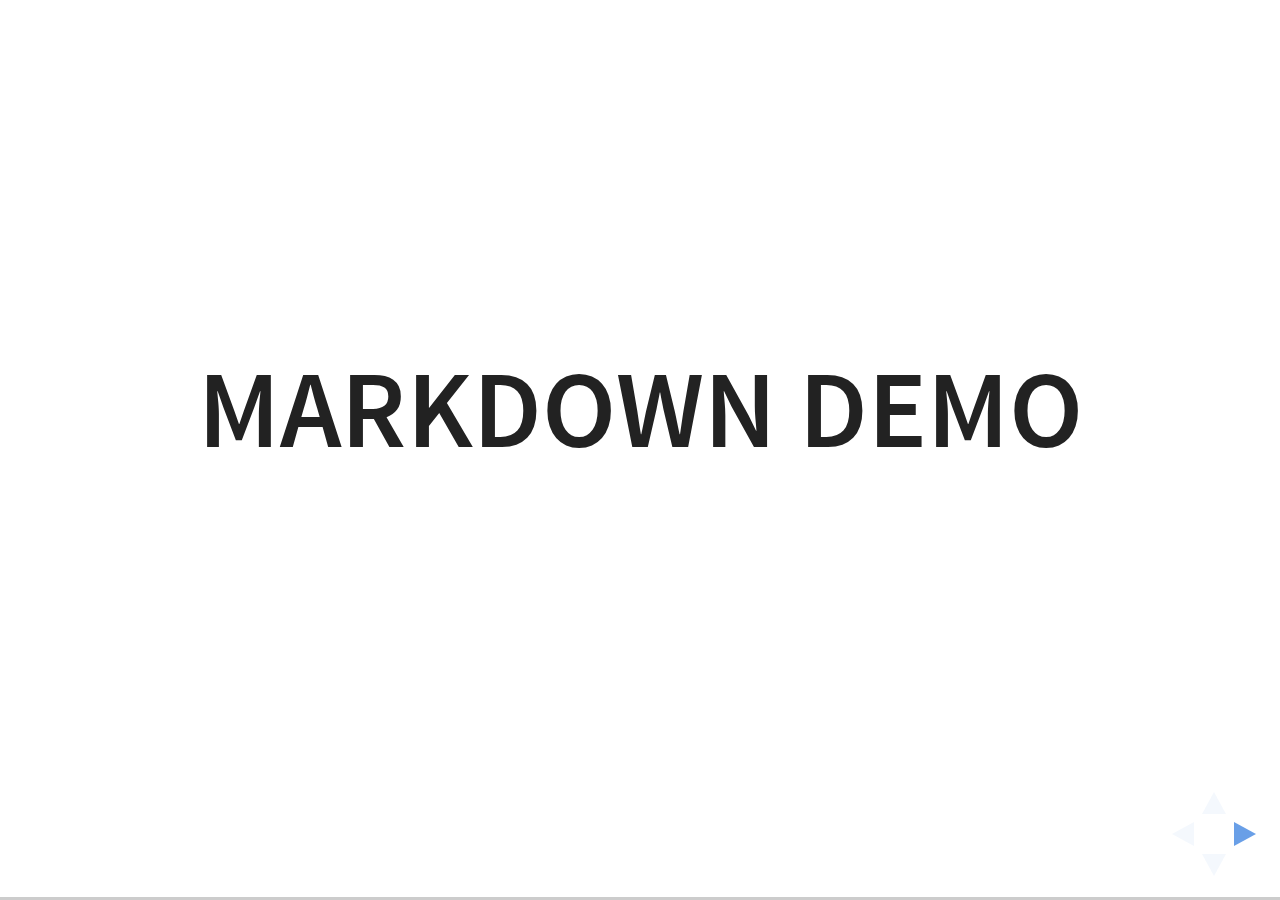
<file: reveal.js/plugin/markdown/example.html>
<!doctype html>
<html lang="en">

	<head>
		<meta charset="utf-8">

		<title>reveal.js - Markdown Demo</title>

		<link rel="stylesheet" href="../../css/reveal.css">
		<link rel="stylesheet" href="../../css/theme/white.css" id="theme">

        <link rel="stylesheet" href="../../lib/css/zenburn.css">
	</head>

	<body>

		<div class="reveal">

			<div class="slides">

                <!-- Use external markdown resource, separate slides by three newlines; vertical slides by two newlines -->
                <section data-markdown="example.md" data-separator="^\n\n\n" data-separator-vertical="^\n\n"></section>

                <!-- Slides are separated by three dashes (quick 'n dirty regular expression) -->
                <section data-markdown data-separator="---">
                    <script type="text/template">
                        ## Demo 1
                        Slide 1
                        ---
                        ## Demo 1
                        Slide 2
                        ---
                        ## Demo 1
                        Slide 3
                    </script>
                </section>

                <!-- Slides are separated by newline + three dashes + newline, vertical slides identical but two dashes -->
                <section data-markdown data-separator="^\n---\n$" data-separator-vertical="^\n--\n$">
                    <script type="text/template">
                        ## Demo 2
                        Slide 1.1

                        --

                        ## Demo 2
                        Slide 1.2

                        ---

                        ## Demo 2
                        Slide 2
                    </script>
                </section>

                <!-- No "extra" slides, since there are no separators defined (so they'll become horizontal rulers) -->
                <section data-markdown>
                    <script type="text/template">
                        A

                        ---

                        B

                        ---

                        C
                    </script>
                </section>

                <!-- Slide attributes -->
                <section data-markdown>
                    <script type="text/template">
                        <!-- .slide: data-background="#000000" -->
                        ## Slide attributes
                    </script>
                </section>

                <!-- Element attributes -->
                <section data-markdown>
                    <script type="text/template">
                        ## Element attributes
                        - Item 1 <!-- .element: class="fragment" data-fragment-index="2" -->
                        - Item 2 <!-- .element: class="fragment" data-fragment-index="1" -->
                    </script>
                </section>

                <!-- Code -->
                <section data-markdown>
                    <script type="text/template">
                        ```php
                        public function foo()
                        {
                            $foo = array(
                                'bar' => 'bar'
                            )
                        }
                        ```
                    </script>
                </section>

            </div>
		</div>

		<script src="../../lib/js/head.min.js"></script>
		<script src="../../js/reveal.js"></script>

		<script>

			Reveal.initialize({
				controls: true,
				progress: true,
				history: true,
				center: true,

				// Optional libraries used to extend on reveal.js
				dependencies: [
					{ src: '../../lib/js/classList.js', condition: function() { return !document.body.classList; } },
					{ src: 'marked.js', condition: function() { return !!document.querySelector( '[data-markdown]' ); } },
                    { src: 'markdown.js', condition: function() { return !!document.querySelector( '[data-markdown]' ); } },
                    { src: '../highlight/highlight.js', async: true, callback: function() { hljs.initHighlightingOnLoad(); } },
					{ src: '../notes/notes.js' }
				]
			});

		</script>

	</body>
</html>
</file>
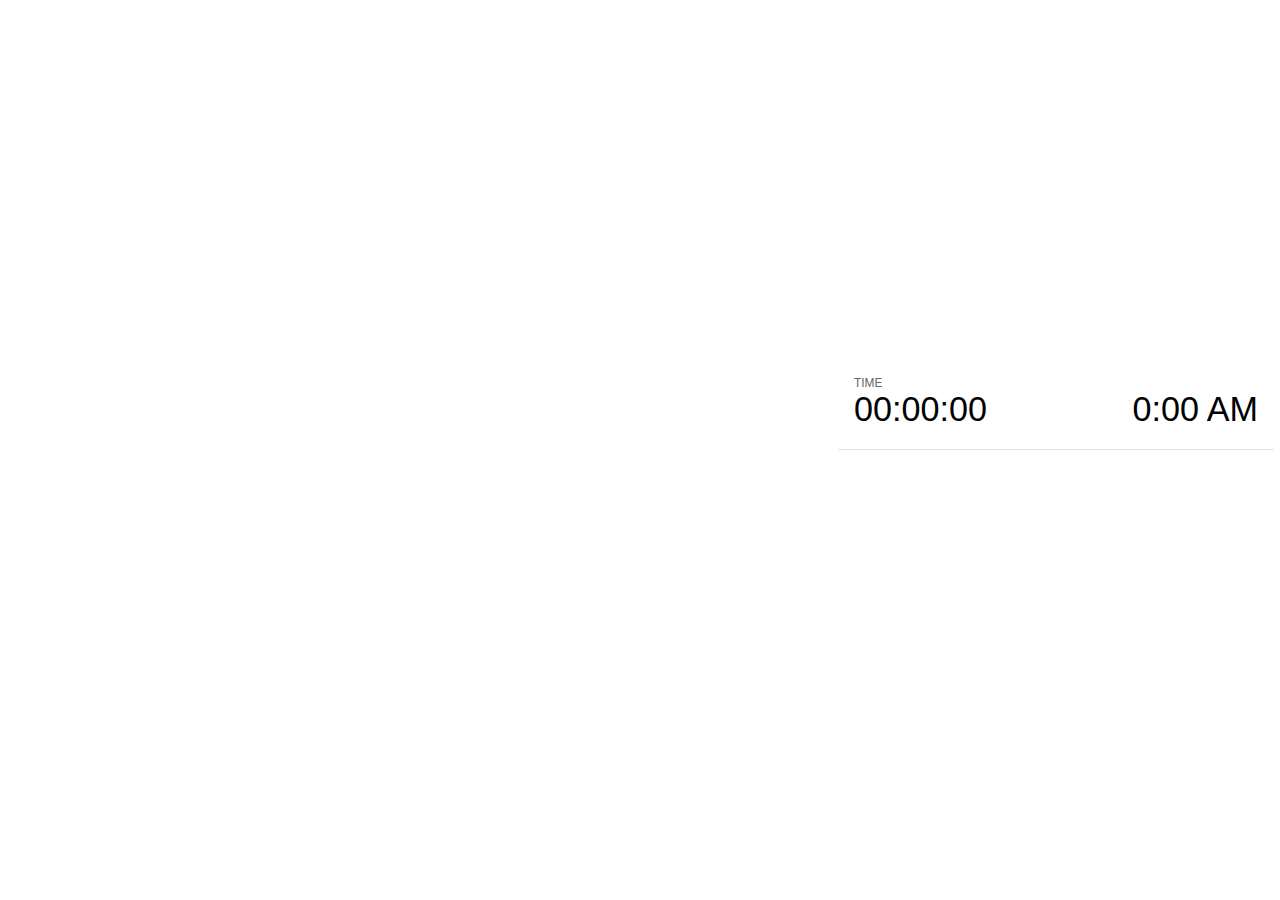
<file: reveal.js/plugin/notes/notes.html>
<!doctype html>
<html lang="en">
	<head>
		<meta charset="utf-8">

		<title>reveal.js - Slide Notes</title>

		<style>
			body {
				font-family: Helvetica;
			}

			#current-slide,
			#upcoming-slide,
			#speaker-controls {
				padding: 6px;
				box-sizing: border-box;
				-moz-box-sizing: border-box;
			}

			#current-slide iframe,
			#upcoming-slide iframe {
				width: 100%;
				height: 100%;
				border: 1px solid #ddd;
			}

			#current-slide .label,
			#upcoming-slide .label {
				position: absolute;
				top: 10px;
				left: 10px;
				font-weight: bold;
				font-size: 14px;
				z-index: 2;
				color: rgba( 255, 255, 255, 0.9 );
			}

			#current-slide {
				position: absolute;
				width: 65%;
				height: 100%;
				top: 0;
				left: 0;
				padding-right: 0;
			}

			#upcoming-slide {
				position: absolute;
				width: 35%;
				height: 40%;
				right: 0;
				top: 0;
			}

			#speaker-controls {
				position: absolute;
				top: 40%;
				right: 0;
				width: 35%;
				height: 60%;
				overflow: auto;

				font-size: 18px;
			}

				.speaker-controls-time.hidden,
				.speaker-controls-notes.hidden {
					display: none;
				}

				.speaker-controls-time .label,
				.speaker-controls-notes .label {
					text-transform: uppercase;
					font-weight: normal;
					font-size: 0.66em;
					color: #666;
					margin: 0;
				}

				.speaker-controls-time {
					border-bottom: 1px solid rgba( 200, 200, 200, 0.5 );
					margin-bottom: 10px;
					padding: 10px 16px;
					padding-bottom: 20px;
					cursor: pointer;
				}

				.speaker-controls-time .reset-button {
					opacity: 0;
					float: right;
					color: #666;
					text-decoration: none;
				}
				.speaker-controls-time:hover .reset-button {
					opacity: 1;
				}

				.speaker-controls-time .timer,
				.speaker-controls-time .clock {
					width: 50%;
					font-size: 1.9em;
				}

				.speaker-controls-time .timer {
					float: left;
				}

				.speaker-controls-time .clock {
					float: right;
					text-align: right;
				}

				.speaker-controls-time span.mute {
					color: #bbb;
				}

				.speaker-controls-notes {
					padding: 10px 16px;
				}

				.speaker-controls-notes .value {
					margin-top: 5px;
					line-height: 1.4;
					font-size: 1.2em;
				}

			.clear {
				clear: both;
			}

			@media screen and (max-width: 1080px) {
				#speaker-controls {
					font-size: 16px;
				}
			}

			@media screen and (max-width: 900px) {
				#speaker-controls {
					font-size: 14px;
				}
			}

			@media screen and (max-width: 800px) {
				#speaker-controls {
					font-size: 12px;
				}
			}

		</style>
	</head>

	<body>

		<div id="current-slide"></div>
		<div id="upcoming-slide"><span class="label">UPCOMING:</span></div>
		<div id="speaker-controls">
			<div class="speaker-controls-time">
				<h4 class="label">Time <span class="reset-button">Click to Reset</span></h4>
				<div class="clock">
					<span class="clock-value">0:00 AM</span>
				</div>
				<div class="timer">
					<span class="hours-value">00</span><span class="minutes-value">:00</span><span class="seconds-value">:00</span>
				</div>
				<div class="clear"></div>
			</div>

			<div class="speaker-controls-notes hidden">
				<h4 class="label">Notes</h4>
				<div class="value"></div>
			</div>
		</div>

		<script src="../../plugin/markdown/marked.js"></script>
		<script>

			(function() {

				var notes,
					notesValue,
					currentState,
					currentSlide,
					upcomingSlide,
					connected = false;

				window.addEventListener( 'message', function( event ) {

					var data = JSON.parse( event.data );

					// Messages sent by the notes plugin inside of the main window
					if( data && data.namespace === 'reveal-notes' ) {
						if( data.type === 'connect' ) {
							handleConnectMessage( data );
						}
						else if( data.type === 'state' ) {
							handleStateMessage( data );
						}
					}
					// Messages sent by the reveal.js inside of the current slide preview
					else if( data && data.namespace === 'reveal' ) {
						if( /ready/.test( data.eventName ) ) {
							// Send a message back to notify that the handshake is complete
							window.opener.postMessage( JSON.stringify({ namespace: 'reveal-notes', type: 'connected'} ), '*' );
						}
						else if( /slidechanged|fragmentshown|fragmenthidden|overviewshown|overviewhidden|paused|resumed/.test( data.eventName ) && currentState !== JSON.stringify( data.state ) ) {
							window.opener.postMessage( JSON.stringify({ method: 'setState', args: [ data.state ]} ), '*' );
						}
					}

				} );

				/**
				 * Called when the main window is trying to establish a
				 * connection.
				 */
				function handleConnectMessage( data ) {

					if( connected === false ) {
						connected = true;

						setupIframes( data );
						setupKeyboard();
						setupNotes();
						setupTimer();
					}

				}

				/**
				 * Called when the main window sends an updated state.
				 */
				function handleStateMessage( data ) {

					// Store the most recently set state to avoid circular loops
					// applying the same state
					currentState = JSON.stringify( data.state );

					// No need for updating the notes in case of fragment changes
					if ( data.notes ) {
						notes.classList.remove( 'hidden' );
						notesValue.style.whiteSpace = data.whitespace;
						if( data.markdown ) {
							notesValue.innerHTML = marked( data.notes );
						}
						else {
							notesValue.innerHTML = data.notes;
						}
					}
					else {
						notes.classList.add( 'hidden' );
					}

					// Update the note slides
					currentSlide.contentWindow.postMessage( JSON.stringify({ method: 'setState', args: [ data.state ] }), '*' );
					upcomingSlide.contentWindow.postMessage( JSON.stringify({ method: 'setState', args: [ data.state ] }), '*' );
					upcomingSlide.contentWindow.postMessage( JSON.stringify({ method: 'next' }), '*' );

				}

				// Limit to max one state update per X ms
				handleStateMessage = debounce( handleStateMessage, 200 );

				/**
				 * Forward keyboard events to the current slide window.
				 * This enables keyboard events to work even if focus
				 * isn't set on the current slide iframe.
				 */
				function setupKeyboard() {

					document.addEventListener( 'keydown', function( event ) {
						currentSlide.contentWindow.postMessage( JSON.stringify({ method: 'triggerKey', args: [ event.keyCode ] }), '*' );
					} );

				}

				/**
				 * Creates the preview iframes.
				 */
				function setupIframes( data ) {

					var params = [
						'receiver',
						'progress=false',
						'history=false',
						'transition=none',
						'autoSlide=0',
						'backgroundTransition=none'
					].join( '&' );

					var hash = '#/' + data.state.indexh + '/' + data.state.indexv;
					var currentURL = data.url + '?' + params + '&postMessageEvents=true' + hash;
					var upcomingURL = data.url + '?' + params + '&controls=false' + hash;

					currentSlide = document.createElement( 'iframe' );
					currentSlide.setAttribute( 'width', 1280 );
					currentSlide.setAttribute( 'height', 1024 );
					currentSlide.setAttribute( 'src', currentURL );
					document.querySelector( '#current-slide' ).appendChild( currentSlide );

					upcomingSlide = document.createElement( 'iframe' );
					upcomingSlide.setAttribute( 'width', 640 );
					upcomingSlide.setAttribute( 'height', 512 );
					upcomingSlide.setAttribute( 'src', upcomingURL );
					document.querySelector( '#upcoming-slide' ).appendChild( upcomingSlide );

				}

				/**
				 * Setup the notes UI.
				 */
				function setupNotes() {

					notes = document.querySelector( '.speaker-controls-notes' );
					notesValue = document.querySelector( '.speaker-controls-notes .value' );

				}

				/**
				 * Create the timer and clock and start updating them
				 * at an interval.
				 */
				function setupTimer() {

					var start = new Date(),
						timeEl = document.querySelector( '.speaker-controls-time' ),
						clockEl = timeEl.querySelector( '.clock-value' ),
						hoursEl = timeEl.querySelector( '.hours-value' ),
						minutesEl = timeEl.querySelector( '.minutes-value' ),
						secondsEl = timeEl.querySelector( '.seconds-value' );

					function _updateTimer() {

						var diff, hours, minutes, seconds,
							now = new Date();

						diff = now.getTime() - start.getTime();
						hours = Math.floor( diff / ( 1000 * 60 * 60 ) );
						minutes = Math.floor( ( diff / ( 1000 * 60 ) ) % 60 );
						seconds = Math.floor( ( diff / 1000 ) % 60 );

						clockEl.innerHTML = now.toLocaleTimeString( 'en-US', { hour12: true, hour: '2-digit', minute:'2-digit' } );
						hoursEl.innerHTML = zeroPadInteger( hours );
						hoursEl.className = hours > 0 ? '' : 'mute';
						minutesEl.innerHTML = ':' + zeroPadInteger( minutes );
						minutesEl.className = minutes > 0 ? '' : 'mute';
						secondsEl.innerHTML = ':' + zeroPadInteger( seconds );

					}

					// Update once directly
					_updateTimer();

					// Then update every second
					setInterval( _updateTimer, 1000 );

					timeEl.addEventListener( 'click', function() {
						start = new Date();
						_updateTimer();
						return false;
					} );

				}

				function zeroPadInteger( num ) {

					var str = '00' + parseInt( num );
					return str.substring( str.length - 2 );

				}

				/**
				 * Limits the frequency at which a function can be called.
				 */
				function debounce( fn, ms ) {

					var lastTime = 0,
						timeout;

					return function() {

						var args = arguments;
						var context = this;

						clearTimeout( timeout );

						var timeSinceLastCall = Date.now() - lastTime;
						if( timeSinceLastCall > ms ) {
							fn.apply( context, args );
							lastTime = Date.now();
						}
						else {
							timeout = setTimeout( function() {
								fn.apply( context, args );
								lastTime = Date.now();
							}, ms - timeSinceLastCall );
						}

					}

				}

			})();

		</script>
	</body>
</html>
</file>
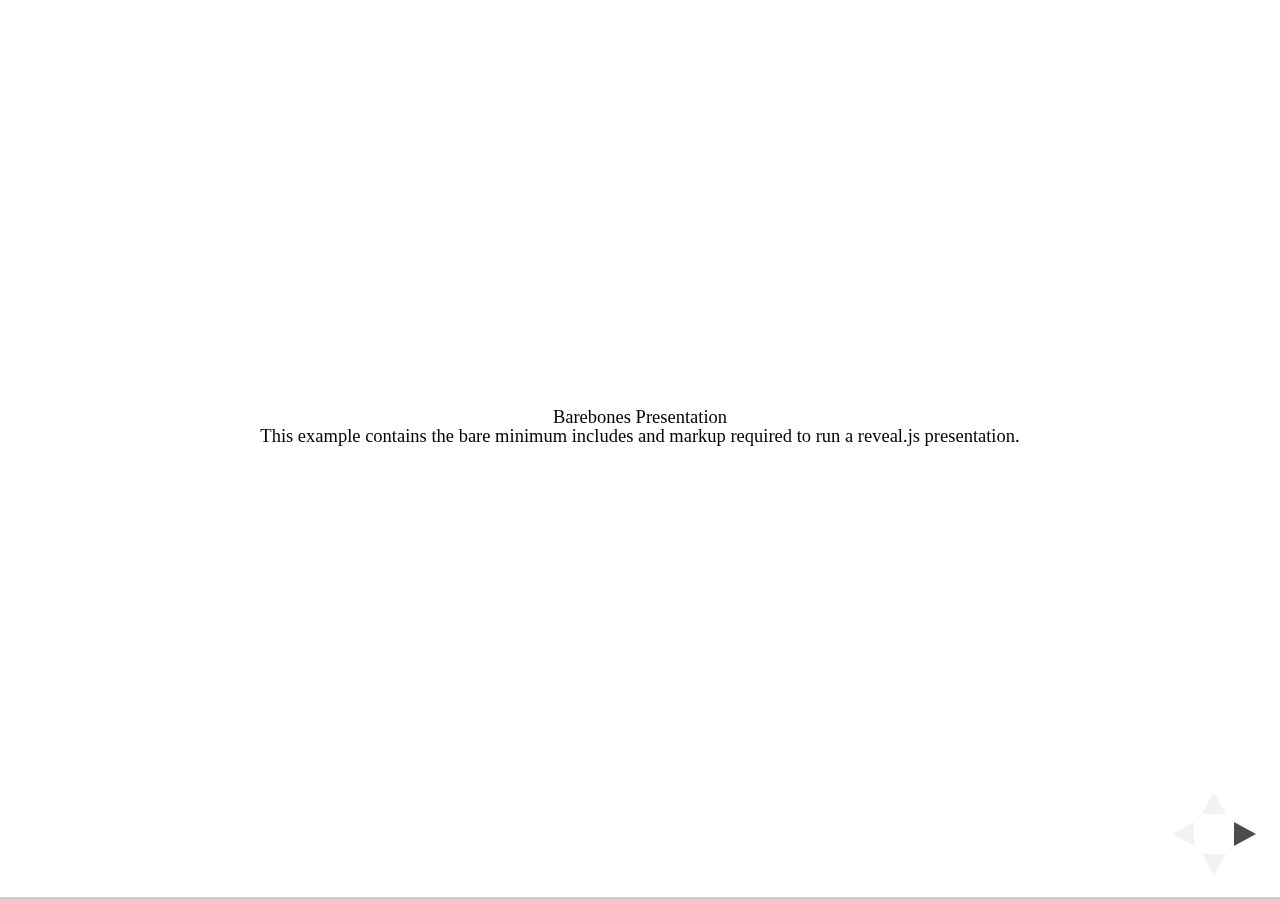
<file: reveal.js/test/examples/barebones.html>
<!doctype html>
<html lang="en">

	<head>
		<meta charset="utf-8">

		<title>reveal.js - Barebones</title>

		<link rel="stylesheet" href="../../css/reveal.css">
	</head>

	<body>

		<div class="reveal">

			<div class="slides">

				<section>
					<h2>Barebones Presentation</h2>
					<p>This example contains the bare minimum includes and markup required to run a reveal.js presentation.</p>
				</section>

				<section>
					<h2>No Theme</h2>
					<p>There's no theme included, so it will fall back on browser defaults.</p>
				</section>

			</div>

		</div>

		<script src="../../js/reveal.js"></script>

		<script>

			Reveal.initialize();

		</script>

	</body>
</html>
</file>
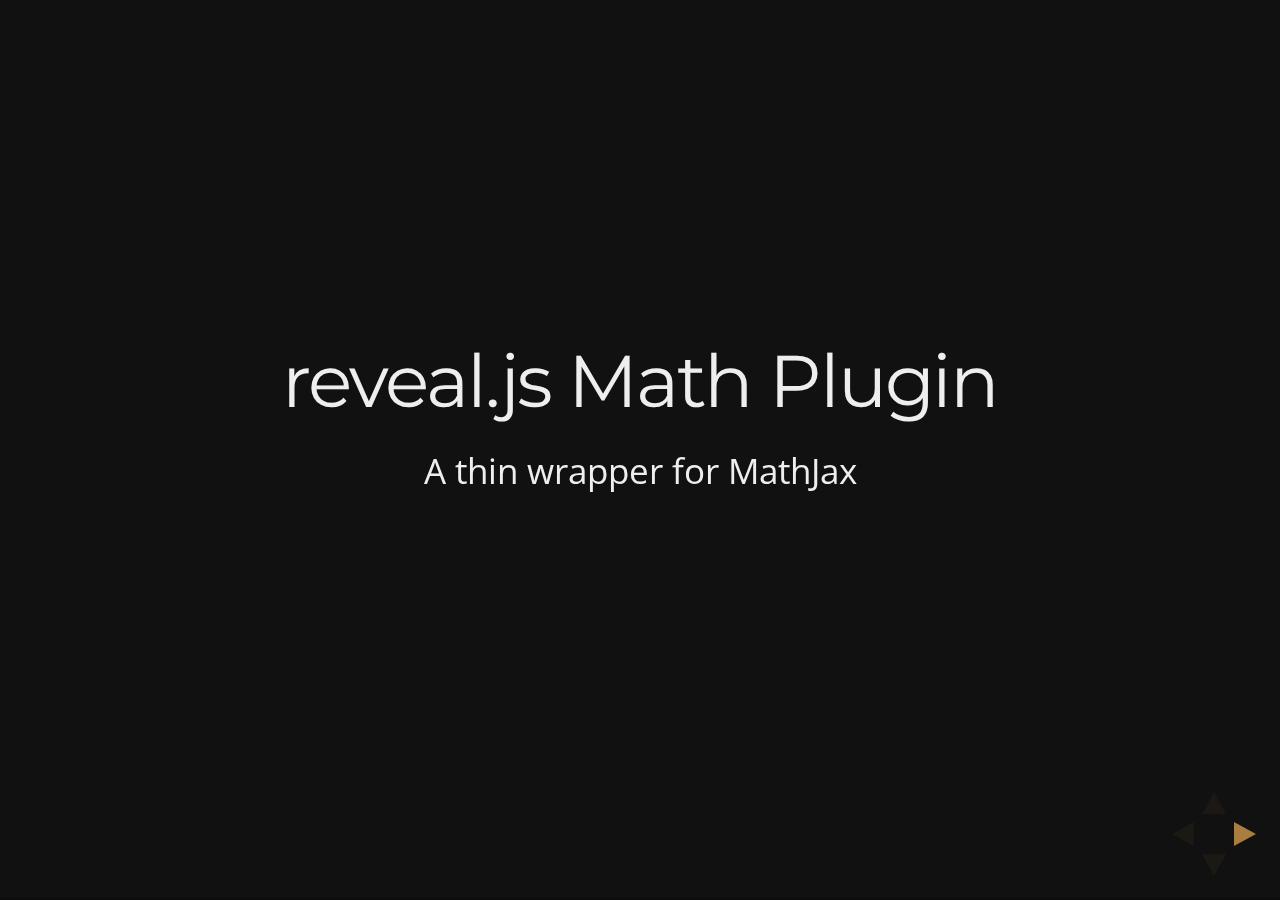
<file: reveal.js/test/examples/math.html>
<!doctype html>
<html lang="en">

	<head>
		<meta charset="utf-8">

		<title>reveal.js - Math Plugin</title>

		<meta name="viewport" content="width=device-width, initial-scale=1.0, maximum-scale=1.0, user-scalable=no">

		<link rel="stylesheet" href="../../css/reveal.css">
		<link rel="stylesheet" href="../../css/theme/night.css" id="theme">
	</head>

	<body>

		<div class="reveal">

			<div class="slides">

				<section>
					<h2>reveal.js Math Plugin</h2>
					<p>A thin wrapper for MathJax</p>
				</section>

				<section>
					<h3>The Lorenz Equations</h3>

					\[\begin{aligned}
					\dot{x} &amp; = \sigma(y-x) \\
					\dot{y} &amp; = \rho x - y - xz \\
					\dot{z} &amp; = -\beta z + xy
					\end{aligned} \]
				</section>

				<section>
					<h3>The Cauchy-Schwarz Inequality</h3>

					<script type="math/tex; mode=display">
						\left( \sum_{k=1}^n a_k b_k \right)^2 \leq \left( \sum_{k=1}^n a_k^2 \right) \left( \sum_{k=1}^n b_k^2 \right)
					</script>
				</section>

				<section>
					<h3>A Cross Product Formula</h3>

					\[\mathbf{V}_1 \times \mathbf{V}_2 =  \begin{vmatrix}
					\mathbf{i} &amp; \mathbf{j} &amp; \mathbf{k} \\
					\frac{\partial X}{\partial u} &amp;  \frac{\partial Y}{\partial u} &amp; 0 \\
					\frac{\partial X}{\partial v} &amp;  \frac{\partial Y}{\partial v} &amp; 0
					\end{vmatrix}  \]
				</section>

				<section>
					<h3>The probability of getting \(k\) heads when flipping \(n\) coins is</h3>

					\[P(E)   = {n \choose k} p^k (1-p)^{ n-k} \]
				</section>

				<section>
					<h3>An Identity of Ramanujan</h3>

					\[ \frac{1}{\Bigl(\sqrt{\phi \sqrt{5}}-\phi\Bigr) e^{\frac25 \pi}} =
					1+\frac{e^{-2\pi}} {1+\frac{e^{-4\pi}} {1+\frac{e^{-6\pi}}
					{1+\frac{e^{-8\pi}} {1+\ldots} } } } \]
				</section>

				<section>
					<h3>A Rogers-Ramanujan Identity</h3>

					\[  1 +  \frac{q^2}{(1-q)}+\frac{q^6}{(1-q)(1-q^2)}+\cdots =
					\prod_{j=0}^{\infty}\frac{1}{(1-q^{5j+2})(1-q^{5j+3})}\]
				</section>

				<section>
					<h3>Maxwell&#8217;s Equations</h3>

					\[  \begin{aligned}
					\nabla \times \vec{\mathbf{B}} -\, \frac1c\, \frac{\partial\vec{\mathbf{E}}}{\partial t} &amp; = \frac{4\pi}{c}\vec{\mathbf{j}} \\   \nabla \cdot \vec{\mathbf{E}} &amp; = 4 \pi \rho \\
					\nabla \times \vec{\mathbf{E}}\, +\, \frac1c\, \frac{\partial\vec{\mathbf{B}}}{\partial t} &amp; = \vec{\mathbf{0}} \\
					\nabla \cdot \vec{\mathbf{B}} &amp; = 0 \end{aligned}
					\]
				</section>

				<section>
					<section>
						<h3>The Lorenz Equations</h3>

						<div class="fragment">
							\[\begin{aligned}
							\dot{x} &amp; = \sigma(y-x) \\
							\dot{y} &amp; = \rho x - y - xz \\
							\dot{z} &amp; = -\beta z + xy
							\end{aligned} \]
						</div>
					</section>

					<section>
						<h3>The Cauchy-Schwarz Inequality</h3>

						<div class="fragment">
							\[ \left( \sum_{k=1}^n a_k b_k \right)^2 \leq \left( \sum_{k=1}^n a_k^2 \right) \left( \sum_{k=1}^n b_k^2 \right) \]
						</div>
					</section>

					<section>
						<h3>A Cross Product Formula</h3>

						<div class="fragment">
							\[\mathbf{V}_1 \times \mathbf{V}_2 =  \begin{vmatrix}
							\mathbf{i} &amp; \mathbf{j} &amp; \mathbf{k} \\
							\frac{\partial X}{\partial u} &amp;  \frac{\partial Y}{\partial u} &amp; 0 \\
							\frac{\partial X}{\partial v} &amp;  \frac{\partial Y}{\partial v} &amp; 0
							\end{vmatrix}  \]
						</div>
					</section>

					<section>
						<h3>The probability of getting \(k\) heads when flipping \(n\) coins is</h3>

						<div class="fragment">
							\[P(E)   = {n \choose k} p^k (1-p)^{ n-k} \]
						</div>
					</section>

					<section>
						<h3>An Identity of Ramanujan</h3>

						<div class="fragment">
							\[ \frac{1}{\Bigl(\sqrt{\phi \sqrt{5}}-\phi\Bigr) e^{\frac25 \pi}} =
							1+\frac{e^{-2\pi}} {1+\frac{e^{-4\pi}} {1+\frac{e^{-6\pi}}
							{1+\frac{e^{-8\pi}} {1+\ldots} } } } \]
						</div>
					</section>

					<section>
						<h3>A Rogers-Ramanujan Identity</h3>

						<div class="fragment">
							\[  1 +  \frac{q^2}{(1-q)}+\frac{q^6}{(1-q)(1-q^2)}+\cdots =
							\prod_{j=0}^{\infty}\frac{1}{(1-q^{5j+2})(1-q^{5j+3})}\]
						</div>
					</section>

					<section>
						<h3>Maxwell&#8217;s Equations</h3>

						<div class="fragment">
							\[  \begin{aligned}
							\nabla \times \vec{\mathbf{B}} -\, \frac1c\, \frac{\partial\vec{\mathbf{E}}}{\partial t} &amp; = \frac{4\pi}{c}\vec{\mathbf{j}} \\   \nabla \cdot \vec{\mathbf{E}} &amp; = 4 \pi \rho \\
							\nabla \times \vec{\mathbf{E}}\, +\, \frac1c\, \frac{\partial\vec{\mathbf{B}}}{\partial t} &amp; = \vec{\mathbf{0}} \\
							\nabla \cdot \vec{\mathbf{B}} &amp; = 0 \end{aligned}
							\]
						</div>
					</section>
				</section>

			</div>

		</div>

		<script src="../../lib/js/head.min.js"></script>
		<script src="../../js/reveal.js"></script>

		<script>

			Reveal.initialize({
				history: true,
				transition: 'linear',

				math: {
					// mathjax: 'http://cdn.mathjax.org/mathjax/latest/MathJax.js',
					config: 'TeX-AMS_HTML-full'
				},

				dependencies: [
					{ src: '../../lib/js/classList.js' },
					{ src: '../../plugin/math/math.js', async: true }
				]
			});

		</script>

	</body>
</html>
</file>
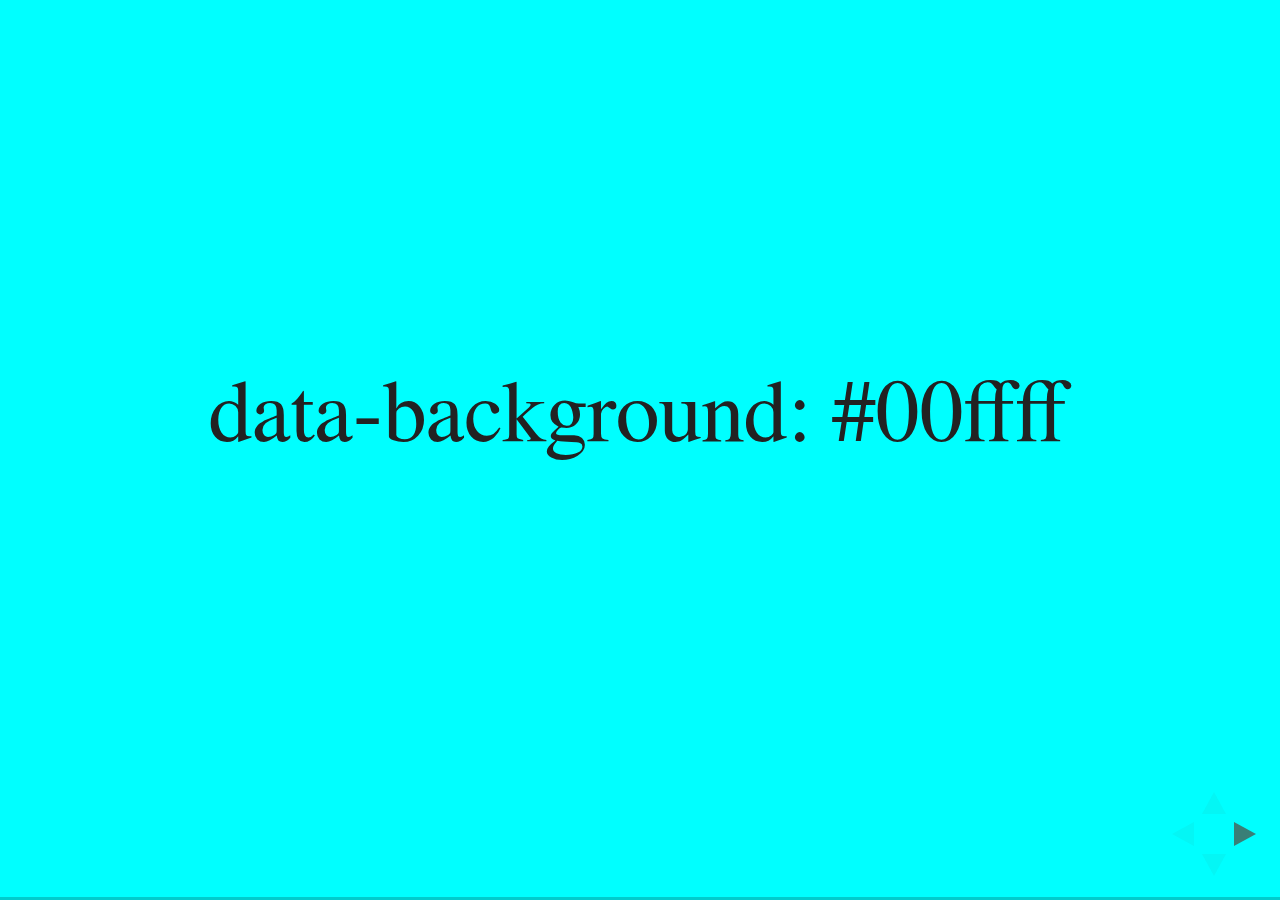
<file: reveal.js/test/examples/slide-backgrounds.html>
<!doctype html>
<html lang="en">

	<head>
		<meta charset="utf-8">

		<title>reveal.js - Slide Backgrounds</title>

		<meta name="viewport" content="width=device-width, initial-scale=1.0, maximum-scale=1.0, user-scalable=no">

		<link rel="stylesheet" href="../../css/reveal.css">
		<link rel="stylesheet" href="../../css/theme/serif.css" id="theme">
		<style type="text/css" media="screen">
			.slides section.has-dark-background,
			.slides section.has-dark-background h2 {
				color: #fff;
			}
			.slides section.has-light-background,
			.slides section.has-light-background h2 {
				color: #222;
			}
		</style>
	</head>

	<body>

		<div class="reveal">

			<div class="slides">

				<section data-background="#00ffff">
					<h2>data-background: #00ffff</h2>
				</section>

				<section data-background="#bb00bb">
					<h2>data-background: #bb00bb</h2>
				</section>

				<section data-background-color="lightblue">
					<h2>data-background: lightblue</h2>
				</section>

				<section>
					<section data-background="#ff0000">
						<h2>data-background: #ff0000</h2>
					</section>
					<section data-background="rgba(0, 0, 0, 0.2)">
						<h2>data-background: rgba(0, 0, 0, 0.2)</h2>
					</section>
					<section data-background="salmon">
						<h2>data-background: salmon</h2>
					</section>
				</section>

				<section data-background="rgba(0, 100, 100, 0.2)">
					<section>
						<h2>Background applied to stack</h2>
					</section>
					<section>
						<h2>Background applied to stack</h2>
					</section>
					<section data-background="rgb(66, 66, 66)">
						<h2>Background applied to slide inside of stack</h2>
					</section>
				</section>

				<section data-background-transition="slide" data-background="assets/image1.png">
					<h2>Background image</h2>
				</section>

				<section>
					<section data-background-transition="slide" data-background="assets/image1.png">
						<h2>Background image</h2>
					</section>
					<section data-background-transition="slide" data-background="assets/image1.png">
						<h2>Background image</h2>
					</section>
				</section>

				<section data-background="assets/image2.png" data-background-size="100px" data-background-repeat="repeat" data-background-color="#111">
					<h2>Background image</h2>
					<pre>data-background-size="100px" data-background-repeat="repeat" data-background-color="#111"</pre>
				</section>

				<section data-background="#888888">
					<h2>Same background twice (1/2)</h2>
				</section>
				<section data-background="#888888">
					<h2>Same background twice (2/2)</h2>
				</section>

				<section data-background-video="https://s3.amazonaws.com/static.slid.es/site/homepage/v1/homepage-video-editor.mp4,https://s3.amazonaws.com/static.slid.es/site/homepage/v1/homepage-video-editor.webm">
					<h2>Video background</h2>
				</section>

				<section data-background-iframe="https://slides.com">
					<h2>Iframe background</h2>
				</section>

				<section>
					<section data-background="#417203">
						<h2>Same background twice vertical (1/2)</h2>
					</section>
					<section data-background="#417203">
						<h2>Same background twice vertical (2/2)</h2>
					</section>
				</section>

				<section data-background="#934f4d">
					<h2>Same background from horizontal to vertical (1/3)</h2>
				</section>
				<section>
					<section data-background="#934f4d">
						<h2>Same background from horizontal to vertical (2/3)</h2>
					</section>
					<section data-background="#934f4d">
						<h2>Same background from horizontal to vertical (3/3)</h2>
					</section>
				</section>

			</div>

		</div>

		<script src="../../lib/js/head.min.js"></script>
		<script src="../../js/reveal.js"></script>

		<script>

			// Full list of configuration options available here:
			// https://github.com/hakimel/reveal.js#configuration
			Reveal.initialize({
				center: true,
				// rtl: true,

				transition: 'linear',
				// transitionSpeed: 'slow',
				// backgroundTransition: 'slide'
			});

		</script>

	</body>
</html>
</file>
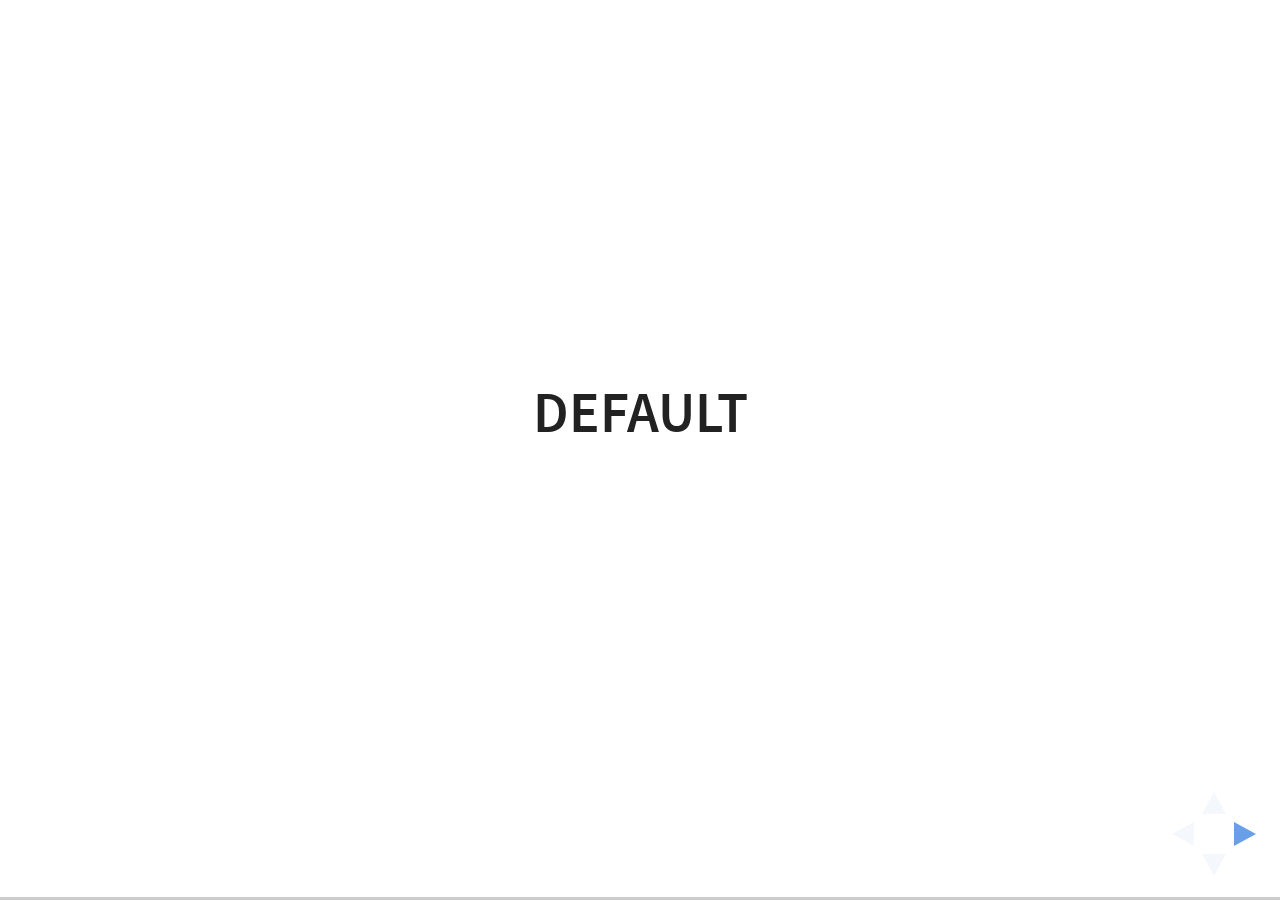
<file: reveal.js/test/examples/slide-transitions.html>
<!doctype html>
<html lang="en">

	<head>
		<meta charset="utf-8">

		<title>reveal.js - Slide Transitions</title>

		<link rel="stylesheet" href="../../css/reveal.css">
		<link rel="stylesheet" href="../../css/theme/white.css" id="theme">
		<style type="text/css" media="screen">
			.slides section.has-dark-background,
			.slides section.has-dark-background h3 {
				color: #fff;
			}
			.slides section.has-light-background,
			.slides section.has-light-background h3 {
				color: #222;
			}
		</style>
	</head>

	<body>

		<div class="reveal">

			<div class="slides">

				<section>
					<h3>Default</h3>
				</section>

				<section>
					<h3>Default</h3>
				</section>

				<section data-transition="zoom">
					<h3>data-transition: zoom</h3>
				</section>

				<section data-transition="zoom-in fade-out">
					<h3>data-transition: zoom-in fade-out</h3>
				</section>

				<section>
					<h3>Default</h3>
				</section>

				<section data-transition="convex">
					<h3>data-transition: convex</h3>
				</section>

				<section data-transition="convex-in concave-out">
					<h3>data-transition: convex-in concave-out</h3>
				</section>

				<section>
					<section data-transition="zoom">
						<h3>Default</h3>
					</section>
					<section data-transition="concave">
						<h3>data-transition: concave</h3>
					</section>
					<section data-transition="convex-in fade-out">
						<h3>data-transition: convex-in fade-out</h3>
					</section>
					<section>
						<h3>Default</h3>
					</section>
				</section>

				<section data-transition="none">
					<h3>data-transition: none</h3>
				</section>

				<section>
					<h3>Default</h3>
				</section>

			</div>

		</div>

		<script src="../../lib/js/head.min.js"></script>
		<script src="../../js/reveal.js"></script>

		<script>

			Reveal.initialize({
				center: true,
				history: true,

				// transition: 'slide',
				// transitionSpeed: 'slow',
				// backgroundTransition: 'slide'
			});

		</script>

	</body>
</html>
</file>
<file: reveal.js/css/theme/black.css>
/**
 * Black theme for reveal.js. This is the opposite of the 'white' theme.
 *
 * Copyright (C) 2015 Hakim El Hattab, http://hakim.se
 */
@import url(../../lib/font/source-sans-pro/source-sans-pro.css);
section.has-light-background, section.has-light-background h1, section.has-light-background h2, section.has-light-background h3, section.has-light-background h4, section.has-light-background h5, section.has-light-background h6 {
  color: #222; }

/*********************************************
 * GLOBAL STYLES
 *********************************************/
body {
  background: #222;
  background-color: #222; }

.reveal {
  font-family: "Source Sans Pro", Helvetica, sans-serif;
  font-size: 38px;
  font-weight: normal;
  color: #fff; }

::selection {
  color: #fff;
  background: #bee4fd;
  text-shadow: none; }

.reveal .slides > section,
.reveal .slides > section > section {
  line-height: 1.3;
  font-weight: inherit; }

/*********************************************
 * HEADERS
 *********************************************/
.reveal h1,
.reveal h2,
.reveal h3,
.reveal h4,
.reveal h5,
.reveal h6 {
  margin: 0 0 20px 0;
  color: #fff;
  font-family: "Source Sans Pro", Helvetica, sans-serif;
  font-weight: 600;
  line-height: 1.2;
  letter-spacing: normal;
  text-transform: uppercase;
  text-shadow: none;
  word-wrap: break-word; }

.reveal h1 {
  font-size: 2.5em; }

.reveal h2 {
  font-size: 1.6em; }

.reveal h3 {
  font-size: 1.3em; }

.reveal h4 {
  font-size: 1em; }

.reveal h1 {
  text-shadow: none; }

/*********************************************
 * OTHER
 *********************************************/
.reveal p {
  margin: 20px 0;
  line-height: 1.3; }

/* Ensure certain elements are never larger than the slide itself */
.reveal img,
.reveal video,
.reveal iframe {
  max-width: 95%;
  max-height: 95%; }

.reveal strong,
.reveal b {
  font-weight: bold; }

.reveal em {
  font-style: italic; }

.reveal ol,
.reveal dl,
.reveal ul {
  display: inline-block;
  text-align: left;
  margin: 0 0 0 1em; }

.reveal ol {
  list-style-type: decimal; }

.reveal ul {
  list-style-type: disc; }

.reveal ul ul {
  list-style-type: square; }

.reveal ul ul ul {
  list-style-type: circle; }

.reveal ul ul,
.reveal ul ol,
.reveal ol ol,
.reveal ol ul {
  display: block;
  margin-left: 40px; }

.reveal dt {
  font-weight: bold; }

.reveal dd {
  margin-left: 40px; }

.reveal q,
.reveal blockquote {
  quotes: none; }

.reveal blockquote {
  display: block;
  position: relative;
  width: 70%;
  margin: 20px auto;
  padding: 5px;
  font-style: italic;
  background: rgba(255, 255, 255, 0.05);
  box-shadow: 0px 0px 2px rgba(0, 0, 0, 0.2); }

.reveal blockquote p:first-child,
.reveal blockquote p:last-child {
  display: inline-block; }

.reveal q {
  font-style: italic; }

.reveal pre {
  display: block;
  position: relative;
  width: 90%;
  margin: 20px auto;
  text-align: left;
  font-size: 0.55em;
  font-family: monospace;
  line-height: 1.2em;
  word-wrap: break-word;
  box-shadow: 0px 0px 6px rgba(0, 0, 0, 0.3); }

.reveal code {
  font-family: monospace; }

.reveal pre code {
  display: block;
  padding: 5px;
  overflow: auto;
  max-height: 400px;
  word-wrap: normal; }

.reveal table {
  margin: auto;
  border-collapse: collapse;
  border-spacing: 0; }

.reveal table th {
  font-weight: bold; }

.reveal table th,
.reveal table td {
  text-align: left;
  padding: 0.2em 0.5em 0.2em 0.5em;
  border-bottom: 1px solid; }

.reveal table th[align="center"],
.reveal table td[align="center"] {
  text-align: center; }

.reveal table th[align="right"],
.reveal table td[align="right"] {
  text-align: right; }

.reveal table tr:last-child td {
  border-bottom: none; }

.reveal sup {
  vertical-align: super; }

.reveal sub {
  vertical-align: sub; }

.reveal small {
  display: inline-block;
  font-size: 0.6em;
  line-height: 1.2em;
  vertical-align: top; }

.reveal small * {
  vertical-align: top; }

/*********************************************
 * LINKS
 *********************************************/
.reveal a {
  color: #42affa;
  text-decoration: none;
  -webkit-transition: color 0.15s ease;
  -moz-transition: color 0.15s ease;
  transition: color 0.15s ease; }

.reveal a:hover {
  color: #8dcffc;
  text-shadow: none;
  border: none; }

.reveal .roll span:after {
  color: #fff;
  background: #068de9; }

/*********************************************
 * IMAGES
 *********************************************/
.reveal section img {
  margin: 15px 0px;
  background: rgba(255, 255, 255, 0.12);
  border: 4px solid #fff;
  box-shadow: 0 0 10px rgba(0, 0, 0, 0.15); }

.reveal section img.plain {
  border: 0;
  box-shadow: none; }

.reveal a img {
  -webkit-transition: all 0.15s linear;
  -moz-transition: all 0.15s linear;
  transition: all 0.15s linear; }

.reveal a:hover img {
  background: rgba(255, 255, 255, 0.2);
  border-color: #42affa;
  box-shadow: 0 0 20px rgba(0, 0, 0, 0.55); }

/*********************************************
 * NAVIGATION CONTROLS
 *********************************************/
.reveal .controls .navigate-left,
.reveal .controls .navigate-left.enabled {
  border-right-color: #42affa; }

.reveal .controls .navigate-right,
.reveal .controls .navigate-right.enabled {
  border-left-color: #42affa; }

.reveal .controls .navigate-up,
.reveal .controls .navigate-up.enabled {
  border-bottom-color: #42affa; }

.reveal .controls .navigate-down,
.reveal .controls .navigate-down.enabled {
  border-top-color: #42affa; }

.reveal .controls .navigate-left.enabled:hover {
  border-right-color: #8dcffc; }

.reveal .controls .navigate-right.enabled:hover {
  border-left-color: #8dcffc; }

.reveal .controls .navigate-up.enabled:hover {
  border-bottom-color: #8dcffc; }

.reveal .controls .navigate-down.enabled:hover {
  border-top-color: #8dcffc; }

/*********************************************
 * PROGRESS BAR
 *********************************************/
.reveal .progress {
  background: rgba(0, 0, 0, 0.2); }

.reveal .progress span {
  background: #42affa;
  -webkit-transition: width 800ms cubic-bezier(0.26, 0.86, 0.44, 0.985);
  -moz-transition: width 800ms cubic-bezier(0.26, 0.86, 0.44, 0.985);
  transition: width 800ms cubic-bezier(0.26, 0.86, 0.44, 0.985); }
</file>
<file: extra.css>
.reveal {
    .org-src-container {
        font-size: 2rem;
    }
}
</file>
<file: reveal.js/css/theme/white.css>
/**
 * White theme for reveal.js. This is the opposite of the 'black' theme.
 *
 * Copyright (C) 2015 Hakim El Hattab, http://hakim.se
 */
@import url(../../lib/font/source-sans-pro/source-sans-pro.css);
section.has-dark-background, section.has-dark-background h1, section.has-dark-background h2, section.has-dark-background h3, section.has-dark-background h4, section.has-dark-background h5, section.has-dark-background h6 {
  color: #fff; }

/*********************************************
 * GLOBAL STYLES
 *********************************************/
body {
  background: #fff;
  background-color: #fff; }

.reveal {
  font-family: "Source Sans Pro", Helvetica, sans-serif;
  font-size: 38px;
  font-weight: normal;
  color: #222; }

::selection {
  color: #fff;
  background: #98bdef;
  text-shadow: none; }

.reveal .slides > section,
.reveal .slides > section > section {
  line-height: 1.3;
  font-weight: inherit; }

/*********************************************
 * HEADERS
 *********************************************/
.reveal h1,
.reveal h2,
.reveal h3,
.reveal h4,
.reveal h5,
.reveal h6 {
  margin: 0 0 20px 0;
  color: #222;
  font-family: "Source Sans Pro", Helvetica, sans-serif;
  font-weight: 600;
  line-height: 1.2;
  letter-spacing: normal;
  text-transform: uppercase;
  text-shadow: none;
  word-wrap: break-word; }

.reveal h1 {
  font-size: 2.5em; }

.reveal h2 {
  font-size: 1.6em; }

.reveal h3 {
  font-size: 1.3em; }

.reveal h4 {
  font-size: 1em; }

.reveal h1 {
  text-shadow: none; }

/*********************************************
 * OTHER
 *********************************************/
.reveal p {
  margin: 20px 0;
  line-height: 1.3; }

/* Ensure certain elements are never larger than the slide itself */
.reveal img,
.reveal video,
.reveal iframe {
  max-width: 95%;
  max-height: 95%; }

.reveal strong,
.reveal b {
  font-weight: bold; }

.reveal em {
  font-style: italic; }

.reveal ol,
.reveal dl,
.reveal ul {
  display: inline-block;
  text-align: left;
  margin: 0 0 0 1em; }

.reveal ol {
  list-style-type: decimal; }

.reveal ul {
  list-style-type: disc; }

.reveal ul ul {
  list-style-type: square; }

.reveal ul ul ul {
  list-style-type: circle; }

.reveal ul ul,
.reveal ul ol,
.reveal ol ol,
.reveal ol ul {
  display: block;
  margin-left: 40px; }

.reveal dt {
  font-weight: bold; }

.reveal dd {
  margin-left: 40px; }

.reveal q,
.reveal blockquote {
  quotes: none; }

.reveal blockquote {
  display: block;
  position: relative;
  width: 70%;
  margin: 20px auto;
  padding: 5px;
  font-style: italic;
  background: rgba(255, 255, 255, 0.05);
  box-shadow: 0px 0px 2px rgba(0, 0, 0, 0.2); }

.reveal blockquote p:first-child,
.reveal blockquote p:last-child {
  display: inline-block; }

.reveal q {
  font-style: italic; }

.reveal pre {
  display: block;
  position: relative;
  width: 90%;
  margin: 20px auto;
  text-align: left;
  font-size: 0.55em;
  font-family: monospace;
  line-height: 1.2em;
  word-wrap: break-word;
  box-shadow: 0px 0px 6px rgba(0, 0, 0, 0.3); }

.reveal code {
  font-family: monospace; }

.reveal pre code {
  display: block;
  padding: 5px;
  overflow: auto;
  max-height: 400px;
  word-wrap: normal; }

.reveal table {
  margin: auto;
  border-collapse: collapse;
  border-spacing: 0; }

.reveal table th {
  font-weight: bold; }

.reveal table th,
.reveal table td {
  text-align: left;
  padding: 0.2em 0.5em 0.2em 0.5em;
  border-bottom: 1px solid; }

.reveal table th[align="center"],
.reveal table td[align="center"] {
  text-align: center; }

.reveal table th[align="right"],
.reveal table td[align="right"] {
  text-align: right; }

.reveal table tr:last-child td {
  border-bottom: none; }

.reveal sup {
  vertical-align: super; }

.reveal sub {
  vertical-align: sub; }

.reveal small {
  display: inline-block;
  font-size: 0.6em;
  line-height: 1.2em;
  vertical-align: top; }

.reveal small * {
  vertical-align: top; }

/*********************************************
 * LINKS
 *********************************************/
.reveal a {
  color: #2a76dd;
  text-decoration: none;
  -webkit-transition: color 0.15s ease;
  -moz-transition: color 0.15s ease;
  transition: color 0.15s ease; }

.reveal a:hover {
  color: #6ca0e8;
  text-shadow: none;
  border: none; }

.reveal .roll span:after {
  color: #fff;
  background: #1a53a1; }

/*********************************************
 * IMAGES
 *********************************************/
.reveal section img {
  margin: 15px 0px;
  background: rgba(255, 255, 255, 0.12);
  border: 4px solid #222;
  box-shadow: 0 0 10px rgba(0, 0, 0, 0.15); }

.reveal section img.plain {
  border: 0;
  box-shadow: none; }

.reveal a img {
  -webkit-transition: all 0.15s linear;
  -moz-transition: all 0.15s linear;
  transition: all 0.15s linear; }

.reveal a:hover img {
  background: rgba(255, 255, 255, 0.2);
  border-color: #2a76dd;
  box-shadow: 0 0 20px rgba(0, 0, 0, 0.55); }

/*********************************************
 * NAVIGATION CONTROLS
 *********************************************/
.reveal .controls .navigate-left,
.reveal .controls .navigate-left.enabled {
  border-right-color: #2a76dd; }

.reveal .controls .navigate-right,
.reveal .controls .navigate-right.enabled {
  border-left-color: #2a76dd; }

.reveal .controls .navigate-up,
.reveal .controls .navigate-up.enabled {
  border-bottom-color: #2a76dd; }

.reveal .controls .navigate-down,
.reveal .controls .navigate-down.enabled {
  border-top-color: #2a76dd; }

.reveal .controls .navigate-left.enabled:hover {
  border-right-color: #6ca0e8; }

.reveal .controls .navigate-right.enabled:hover {
  border-left-color: #6ca0e8; }

.reveal .controls .navigate-up.enabled:hover {
  border-bottom-color: #6ca0e8; }

.reveal .controls .navigate-down.enabled:hover {
  border-top-color: #6ca0e8; }

/*********************************************
 * PROGRESS BAR
 *********************************************/
.reveal .progress {
  background: rgba(0, 0, 0, 0.2); }

.reveal .progress span {
  background: #2a76dd;
  -webkit-transition: width 800ms cubic-bezier(0.26, 0.86, 0.44, 0.985);
  -moz-transition: width 800ms cubic-bezier(0.26, 0.86, 0.44, 0.985);
  transition: width 800ms cubic-bezier(0.26, 0.86, 0.44, 0.985); }
</file>
<file: reveal.js/lib/css/zenburn.css>
/*
Zenburn style from voldmar.ru (c) Vladimir Epifanov <voldmar@voldmar.ru>
based on dark.css by Ivan Sagalaev
*/

.hljs {
  display: block;
  overflow-x: auto;
  padding: 0.5em;
  background: #3f3f3f;
  color: #dcdcdc;
  -webkit-text-size-adjust: none;
}

.hljs-keyword,
.hljs-tag,
.css .hljs-class,
.css .hljs-id,
.lisp .hljs-title,
.nginx .hljs-title,
.hljs-request,
.hljs-status,
.clojure .hljs-attribute {
  color: #e3ceab;
}

.django .hljs-template_tag,
.django .hljs-variable,
.django .hljs-filter .hljs-argument {
  color: #dcdcdc;
}

.hljs-number,
.hljs-date {
  color: #8cd0d3;
}

.dos .hljs-envvar,
.dos .hljs-stream,
.hljs-variable,
.apache .hljs-sqbracket,
.hljs-name {
  color: #efdcbc;
}

.dos .hljs-flow,
.diff .hljs-change,
.python .exception,
.python .hljs-built_in,
.hljs-literal,
.tex .hljs-special {
  color: #efefaf;
}

.diff .hljs-chunk,
.hljs-subst {
  color: #8f8f8f;
}

.dos .hljs-keyword,
.hljs-decorator,
.hljs-title,
.hljs-type,
.diff .hljs-header,
.ruby .hljs-class .hljs-parent,
.apache .hljs-tag,
.nginx .hljs-built_in,
.tex .hljs-command,
.hljs-prompt {
  color: #efef8f;
}

.dos .hljs-winutils,
.ruby .hljs-symbol,
.ruby .hljs-symbol .hljs-string,
.ruby .hljs-string {
  color: #dca3a3;
}

.diff .hljs-deletion,
.hljs-string,
.hljs-tag .hljs-value,
.hljs-preprocessor,
.hljs-pragma,
.hljs-built_in,
.smalltalk .hljs-class,
.smalltalk .hljs-localvars,
.smalltalk .hljs-array,
.css .hljs-rule .hljs-value,
.hljs-attr_selector,
.hljs-pseudo,
.apache .hljs-cbracket,
.tex .hljs-formula,
.coffeescript .hljs-attribute {
  color: #cc9393;
}

.hljs-shebang,
.diff .hljs-addition,
.hljs-comment,
.hljs-annotation,
.hljs-pi,
.hljs-doctype {
  color: #7f9f7f;
}

.coffeescript .javascript,
.javascript .xml,
.tex .hljs-formula,
.xml .javascript,
.xml .vbscript,
.xml .css,
.xml .hljs-cdata {
  opacity: 0.5;
}
</file>
<file: reveal.js/css/theme/night.css>
/**
 * Black theme for reveal.js.
 *
 * Copyright (C) 2011-2012 Hakim El Hattab, http://hakim.se
 */
@import url(https://fonts.googleapis.com/css?family=Montserrat:700);
@import url(https://fonts.googleapis.com/css?family=Open+Sans:400,700,400italic,700italic);
/*********************************************
 * GLOBAL STYLES
 *********************************************/
body {
  background: #111;
  background-color: #111; }

.reveal {
  font-family: "Open Sans", sans-serif;
  font-size: 30px;
  font-weight: normal;
  color: #eee; }

::selection {
  color: #fff;
  background: #e7ad52;
  text-shadow: none; }

.reveal .slides > section,
.reveal .slides > section > section {
  line-height: 1.3;
  font-weight: inherit; }

/*********************************************
 * HEADERS
 *********************************************/
.reveal h1,
.reveal h2,
.reveal h3,
.reveal h4,
.reveal h5,
.reveal h6 {
  margin: 0 0 20px 0;
  color: #eee;
  font-family: "Montserrat", Impact, sans-serif;
  font-weight: normal;
  line-height: 1.2;
  letter-spacing: -0.03em;
  text-transform: none;
  text-shadow: none;
  word-wrap: break-word; }

.reveal h1 {
  font-size: 3.77em; }

.reveal h2 {
  font-size: 2.11em; }

.reveal h3 {
  font-size: 1.55em; }

.reveal h4 {
  font-size: 1em; }

.reveal h1 {
  text-shadow: none; }

/*********************************************
 * OTHER
 *********************************************/
.reveal p {
  margin: 20px 0;
  line-height: 1.3; }

/* Ensure certain elements are never larger than the slide itself */
.reveal img,
.reveal video,
.reveal iframe {
  max-width: 95%;
  max-height: 95%; }

.reveal strong,
.reveal b {
  font-weight: bold; }

.reveal em {
  font-style: italic; }

.reveal ol,
.reveal dl,
.reveal ul {
  display: inline-block;
  text-align: left;
  margin: 0 0 0 1em; }

.reveal ol {
  list-style-type: decimal; }

.reveal ul {
  list-style-type: disc; }

.reveal ul ul {
  list-style-type: square; }

.reveal ul ul ul {
  list-style-type: circle; }

.reveal ul ul,
.reveal ul ol,
.reveal ol ol,
.reveal ol ul {
  display: block;
  margin-left: 40px; }

.reveal dt {
  font-weight: bold; }

.reveal dd {
  margin-left: 40px; }

.reveal q,
.reveal blockquote {
  quotes: none; }

.reveal blockquote {
  display: block;
  position: relative;
  width: 70%;
  margin: 20px auto;
  padding: 5px;
  font-style: italic;
  background: rgba(255, 255, 255, 0.05);
  box-shadow: 0px 0px 2px rgba(0, 0, 0, 0.2); }

.reveal blockquote p:first-child,
.reveal blockquote p:last-child {
  display: inline-block; }

.reveal q {
  font-style: italic; }

.reveal pre {
  display: block;
  position: relative;
  width: 90%;
  margin: 20px auto;
  text-align: left;
  font-size: 0.55em;
  font-family: monospace;
  line-height: 1.2em;
  word-wrap: break-word;
  box-shadow: 0px 0px 6px rgba(0, 0, 0, 0.3); }

.reveal code {
  font-family: monospace; }

.reveal pre code {
  display: block;
  padding: 5px;
  overflow: auto;
  max-height: 400px;
  word-wrap: normal; }

.reveal table {
  margin: auto;
  border-collapse: collapse;
  border-spacing: 0; }

.reveal table th {
  font-weight: bold; }

.reveal table th,
.reveal table td {
  text-align: left;
  padding: 0.2em 0.5em 0.2em 0.5em;
  border-bottom: 1px solid; }

.reveal table th[align="center"],
.reveal table td[align="center"] {
  text-align: center; }

.reveal table th[align="right"],
.reveal table td[align="right"] {
  text-align: right; }

.reveal table tr:last-child td {
  border-bottom: none; }

.reveal sup {
  vertical-align: super; }

.reveal sub {
  vertical-align: sub; }

.reveal small {
  display: inline-block;
  font-size: 0.6em;
  line-height: 1.2em;
  vertical-align: top; }

.reveal small * {
  vertical-align: top; }

/*********************************************
 * LINKS
 *********************************************/
.reveal a {
  color: #e7ad52;
  text-decoration: none;
  -webkit-transition: color 0.15s ease;
  -moz-transition: color 0.15s ease;
  transition: color 0.15s ease; }

.reveal a:hover {
  color: #f3d7ac;
  text-shadow: none;
  border: none; }

.reveal .roll span:after {
  color: #fff;
  background: #d08a1d; }

/*********************************************
 * IMAGES
 *********************************************/
.reveal section img {
  margin: 15px 0px;
  background: rgba(255, 255, 255, 0.12);
  border: 4px solid #eee;
  box-shadow: 0 0 10px rgba(0, 0, 0, 0.15); }

.reveal section img.plain {
  border: 0;
  box-shadow: none; }

.reveal a img {
  -webkit-transition: all 0.15s linear;
  -moz-transition: all 0.15s linear;
  transition: all 0.15s linear; }

.reveal a:hover img {
  background: rgba(255, 255, 255, 0.2);
  border-color: #e7ad52;
  box-shadow: 0 0 20px rgba(0, 0, 0, 0.55); }

/*********************************************
 * NAVIGATION CONTROLS
 *********************************************/
.reveal .controls .navigate-left,
.reveal .controls .navigate-left.enabled {
  border-right-color: #e7ad52; }

.reveal .controls .navigate-right,
.reveal .controls .navigate-right.enabled {
  border-left-color: #e7ad52; }

.reveal .controls .navigate-up,
.reveal .controls .navigate-up.enabled {
  border-bottom-color: #e7ad52; }

.reveal .controls .navigate-down,
.reveal .controls .navigate-down.enabled {
  border-top-color: #e7ad52; }

.reveal .controls .navigate-left.enabled:hover {
  border-right-color: #f3d7ac; }

.reveal .controls .navigate-right.enabled:hover {
  border-left-color: #f3d7ac; }

.reveal .controls .navigate-up.enabled:hover {
  border-bottom-color: #f3d7ac; }

.reveal .controls .navigate-down.enabled:hover {
  border-top-color: #f3d7ac; }

/*********************************************
 * PROGRESS BAR
 *********************************************/
.reveal .progress {
  background: rgba(0, 0, 0, 0.2); }

.reveal .progress span {
  background: #e7ad52;
  -webkit-transition: width 800ms cubic-bezier(0.26, 0.86, 0.44, 0.985);
  -moz-transition: width 800ms cubic-bezier(0.26, 0.86, 0.44, 0.985);
  transition: width 800ms cubic-bezier(0.26, 0.86, 0.44, 0.985); }
</file>
<file: reveal.js/css/theme/serif.css>
/**
 * A simple theme for reveal.js presentations, similar
 * to the default theme. The accent color is brown.
 *
 * This theme is Copyright (C) 2012-2013 Owen Versteeg, http://owenversteeg.com - it is MIT licensed.
 */
.reveal a {
  line-height: 1.3em; }

/*********************************************
 * GLOBAL STYLES
 *********************************************/
body {
  background: #F0F1EB;
  background-color: #F0F1EB; }

.reveal {
  font-family: "Palatino Linotype", "Book Antiqua", Palatino, FreeSerif, serif;
  font-size: 36px;
  font-weight: normal;
  color: #000; }

::selection {
  color: #fff;
  background: #26351C;
  text-shadow: none; }

.reveal .slides > section,
.reveal .slides > section > section {
  line-height: 1.3;
  font-weight: inherit; }

/*********************************************
 * HEADERS
 *********************************************/
.reveal h1,
.reveal h2,
.reveal h3,
.reveal h4,
.reveal h5,
.reveal h6 {
  margin: 0 0 20px 0;
  color: #383D3D;
  font-family: "Palatino Linotype", "Book Antiqua", Palatino, FreeSerif, serif;
  font-weight: normal;
  line-height: 1.2;
  letter-spacing: normal;
  text-transform: none;
  text-shadow: none;
  word-wrap: break-word; }

.reveal h1 {
  font-size: 3.77em; }

.reveal h2 {
  font-size: 2.11em; }

.reveal h3 {
  font-size: 1.55em; }

.reveal h4 {
  font-size: 1em; }

.reveal h1 {
  text-shadow: none; }

/*********************************************
 * OTHER
 *********************************************/
.reveal p {
  margin: 20px 0;
  line-height: 1.3; }

/* Ensure certain elements are never larger than the slide itself */
.reveal img,
.reveal video,
.reveal iframe {
  max-width: 95%;
  max-height: 95%; }

.reveal strong,
.reveal b {
  font-weight: bold; }

.reveal em {
  font-style: italic; }

.reveal ol,
.reveal dl,
.reveal ul {
  display: inline-block;
  text-align: left;
  margin: 0 0 0 1em; }

.reveal ol {
  list-style-type: decimal; }

.reveal ul {
  list-style-type: disc; }

.reveal ul ul {
  list-style-type: square; }

.reveal ul ul ul {
  list-style-type: circle; }

.reveal ul ul,
.reveal ul ol,
.reveal ol ol,
.reveal ol ul {
  display: block;
  margin-left: 40px; }

.reveal dt {
  font-weight: bold; }

.reveal dd {
  margin-left: 40px; }

.reveal q,
.reveal blockquote {
  quotes: none; }

.reveal blockquote {
  display: block;
  position: relative;
  width: 70%;
  margin: 20px auto;
  padding: 5px;
  font-style: italic;
  background: rgba(255, 255, 255, 0.05);
  box-shadow: 0px 0px 2px rgba(0, 0, 0, 0.2); }

.reveal blockquote p:first-child,
.reveal blockquote p:last-child {
  display: inline-block; }

.reveal q {
  font-style: italic; }

.reveal pre {
  display: block;
  position: relative;
  width: 90%;
  margin: 20px auto;
  text-align: left;
  font-size: 0.55em;
  font-family: monospace;
  line-height: 1.2em;
  word-wrap: break-word;
  box-shadow: 0px 0px 6px rgba(0, 0, 0, 0.3); }

.reveal code {
  font-family: monospace; }

.reveal pre code {
  display: block;
  padding: 5px;
  overflow: auto;
  max-height: 400px;
  word-wrap: normal; }

.reveal table {
  margin: auto;
  border-collapse: collapse;
  border-spacing: 0; }

.reveal table th {
  font-weight: bold; }

.reveal table th,
.reveal table td {
  text-align: left;
  padding: 0.2em 0.5em 0.2em 0.5em;
  border-bottom: 1px solid; }

.reveal table th[align="center"],
.reveal table td[align="center"] {
  text-align: center; }

.reveal table th[align="right"],
.reveal table td[align="right"] {
  text-align: right; }

.reveal table tr:last-child td {
  border-bottom: none; }

.reveal sup {
  vertical-align: super; }

.reveal sub {
  vertical-align: sub; }

.reveal small {
  display: inline-block;
  font-size: 0.6em;
  line-height: 1.2em;
  vertical-align: top; }

.reveal small * {
  vertical-align: top; }

/*********************************************
 * LINKS
 *********************************************/
.reveal a {
  color: #51483D;
  text-decoration: none;
  -webkit-transition: color 0.15s ease;
  -moz-transition: color 0.15s ease;
  transition: color 0.15s ease; }

.reveal a:hover {
  color: #8b7c69;
  text-shadow: none;
  border: none; }

.reveal .roll span:after {
  color: #fff;
  background: #25211c; }

/*********************************************
 * IMAGES
 *********************************************/
.reveal section img {
  margin: 15px 0px;
  background: rgba(255, 255, 255, 0.12);
  border: 4px solid #000;
  box-shadow: 0 0 10px rgba(0, 0, 0, 0.15); }

.reveal section img.plain {
  border: 0;
  box-shadow: none; }

.reveal a img {
  -webkit-transition: all 0.15s linear;
  -moz-transition: all 0.15s linear;
  transition: all 0.15s linear; }

.reveal a:hover img {
  background: rgba(255, 255, 255, 0.2);
  border-color: #51483D;
  box-shadow: 0 0 20px rgba(0, 0, 0, 0.55); }

/*********************************************
 * NAVIGATION CONTROLS
 *********************************************/
.reveal .controls .navigate-left,
.reveal .controls .navigate-left.enabled {
  border-right-color: #51483D; }

.reveal .controls .navigate-right,
.reveal .controls .navigate-right.enabled {
  border-left-color: #51483D; }

.reveal .controls .navigate-up,
.reveal .controls .navigate-up.enabled {
  border-bottom-color: #51483D; }

.reveal .controls .navigate-down,
.reveal .controls .navigate-down.enabled {
  border-top-color: #51483D; }

.reveal .controls .navigate-left.enabled:hover {
  border-right-color: #8b7c69; }

.reveal .controls .navigate-right.enabled:hover {
  border-left-color: #8b7c69; }

.reveal .controls .navigate-up.enabled:hover {
  border-bottom-color: #8b7c69; }

.reveal .controls .navigate-down.enabled:hover {
  border-top-color: #8b7c69; }

/*********************************************
 * PROGRESS BAR
 *********************************************/
.reveal .progress {
  background: rgba(0, 0, 0, 0.2); }

.reveal .progress span {
  background: #51483D;
  -webkit-transition: width 800ms cubic-bezier(0.26, 0.86, 0.44, 0.985);
  -moz-transition: width 800ms cubic-bezier(0.26, 0.86, 0.44, 0.985);
  transition: width 800ms cubic-bezier(0.26, 0.86, 0.44, 0.985); }
</file>
<file: reveal.js/test/qunit-1.12.0.css>
/**
 * QUnit v1.12.0 - A JavaScript Unit Testing Framework
 *
 * http://qunitjs.com
 *
 * Copyright 2012 jQuery Foundation and other contributors
 * Released under the MIT license.
 * http://jquery.org/license
 */

/** Font Family and Sizes */

#qunit-tests, #qunit-header, #qunit-banner, #qunit-testrunner-toolbar, #qunit-userAgent, #qunit-testresult {
	font-family: "Helvetica Neue Light", "HelveticaNeue-Light", "Helvetica Neue", Calibri, Helvetica, Arial, sans-serif;
}

#qunit-testrunner-toolbar, #qunit-userAgent, #qunit-testresult, #qunit-tests li { font-size: small; }
#qunit-tests { font-size: smaller; }


/** Resets */

#qunit-tests, #qunit-header, #qunit-banner, #qunit-userAgent, #qunit-testresult, #qunit-modulefilter {
	margin: 0;
	padding: 0;
}


/** Header */

#qunit-header {
	padding: 0.5em 0 0.5em 1em;

	color: #8699a4;
	background-color: #0d3349;

	font-size: 1.5em;
	line-height: 1em;
	font-weight: normal;

	border-radius: 5px 5px 0 0;
	-moz-border-radius: 5px 5px 0 0;
	-webkit-border-top-right-radius: 5px;
	-webkit-border-top-left-radius: 5px;
}

#qunit-header a {
	text-decoration: none;
	color: #c2ccd1;
}

#qunit-header a:hover,
#qunit-header a:focus {
	color: #fff;
}

#qunit-testrunner-toolbar label {
	display: inline-block;
	padding: 0 .5em 0 .1em;
}

#qunit-banner {
	height: 5px;
}

#qunit-testrunner-toolbar {
	padding: 0.5em 0 0.5em 2em;
	color: #5E740B;
	background-color: #eee;
	overflow: hidden;
}

#qunit-userAgent {
	padding: 0.5em 0 0.5em 2.5em;
	background-color: #2b81af;
	color: #fff;
	text-shadow: rgba(0, 0, 0, 0.5) 2px 2px 1px;
}

#qunit-modulefilter-container {
	float: right;
}

/** Tests: Pass/Fail */

#qunit-tests {
	list-style-position: inside;
}

#qunit-tests li {
	padding: 0.4em 0.5em 0.4em 2.5em;
	border-bottom: 1px solid #fff;
	list-style-position: inside;
}

#qunit-tests.hidepass li.pass, #qunit-tests.hidepass li.running  {
	display: none;
}

#qunit-tests li strong {
	cursor: pointer;
}

#qunit-tests li a {
	padding: 0.5em;
	color: #c2ccd1;
	text-decoration: none;
}
#qunit-tests li a:hover,
#qunit-tests li a:focus {
	color: #000;
}

#qunit-tests li .runtime {
	float: right;
	font-size: smaller;
}

.qunit-assert-list {
	margin-top: 0.5em;
	padding: 0.5em;

	background-color: #fff;

	border-radius: 5px;
	-moz-border-radius: 5px;
	-webkit-border-radius: 5px;
}

.qunit-collapsed {
	display: none;
}

#qunit-tests table {
	border-collapse: collapse;
	margin-top: .2em;
}

#qunit-tests th {
	text-align: right;
	vertical-align: top;
	padding: 0 .5em 0 0;
}

#qunit-tests td {
	vertical-align: top;
}

#qunit-tests pre {
	margin: 0;
	white-space: pre-wrap;
	word-wrap: break-word;
}

#qunit-tests del {
	background-color: #e0f2be;
	color: #374e0c;
	text-decoration: none;
}

#qunit-tests ins {
	background-color: #ffcaca;
	color: #500;
	text-decoration: none;
}

/*** Test Counts */

#qunit-tests b.counts                       { color: black; }
#qunit-tests b.passed                       { color: #5E740B; }
#qunit-tests b.failed                       { color: #710909; }

#qunit-tests li li {
	padding: 5px;
	background-color: #fff;
	border-bottom: none;
	list-style-position: inside;
}

/*** Passing Styles */

#qunit-tests li li.pass {
	color: #3c510c;
	background-color: #fff;
	border-left: 10px solid #C6E746;
}

#qunit-tests .pass                          { color: #528CE0; background-color: #D2E0E6; }
#qunit-tests .pass .test-name               { color: #366097; }

#qunit-tests .pass .test-actual,
#qunit-tests .pass .test-expected           { color: #999999; }

#qunit-banner.qunit-pass                    { background-color: #C6E746; }

/*** Failing Styles */

#qunit-tests li li.fail {
	color: #710909;
	background-color: #fff;
	border-left: 10px solid #EE5757;
	white-space: pre;
}

#qunit-tests > li:last-child {
	border-radius: 0 0 5px 5px;
	-moz-border-radius: 0 0 5px 5px;
	-webkit-border-bottom-right-radius: 5px;
	-webkit-border-bottom-left-radius: 5px;
}

#qunit-tests .fail                          { color: #000000; background-color: #EE5757; }
#qunit-tests .fail .test-name,
#qunit-tests .fail .module-name             { color: #000000; }

#qunit-tests .fail .test-actual             { color: #EE5757; }
#qunit-tests .fail .test-expected           { color: green;   }

#qunit-banner.qunit-fail                    { background-color: #EE5757; }


/** Result */

#qunit-testresult {
	padding: 0.5em 0.5em 0.5em 2.5em;

	color: #2b81af;
	background-color: #D2E0E6;

	border-bottom: 1px solid white;
}
#qunit-testresult .module-name {
	font-weight: bold;
}

/** Fixture */

#qunit-fixture {
	position: absolute;
	top: -10000px;
	left: -10000px;
	width: 1000px;
	height: 1000px;
}
</file>
